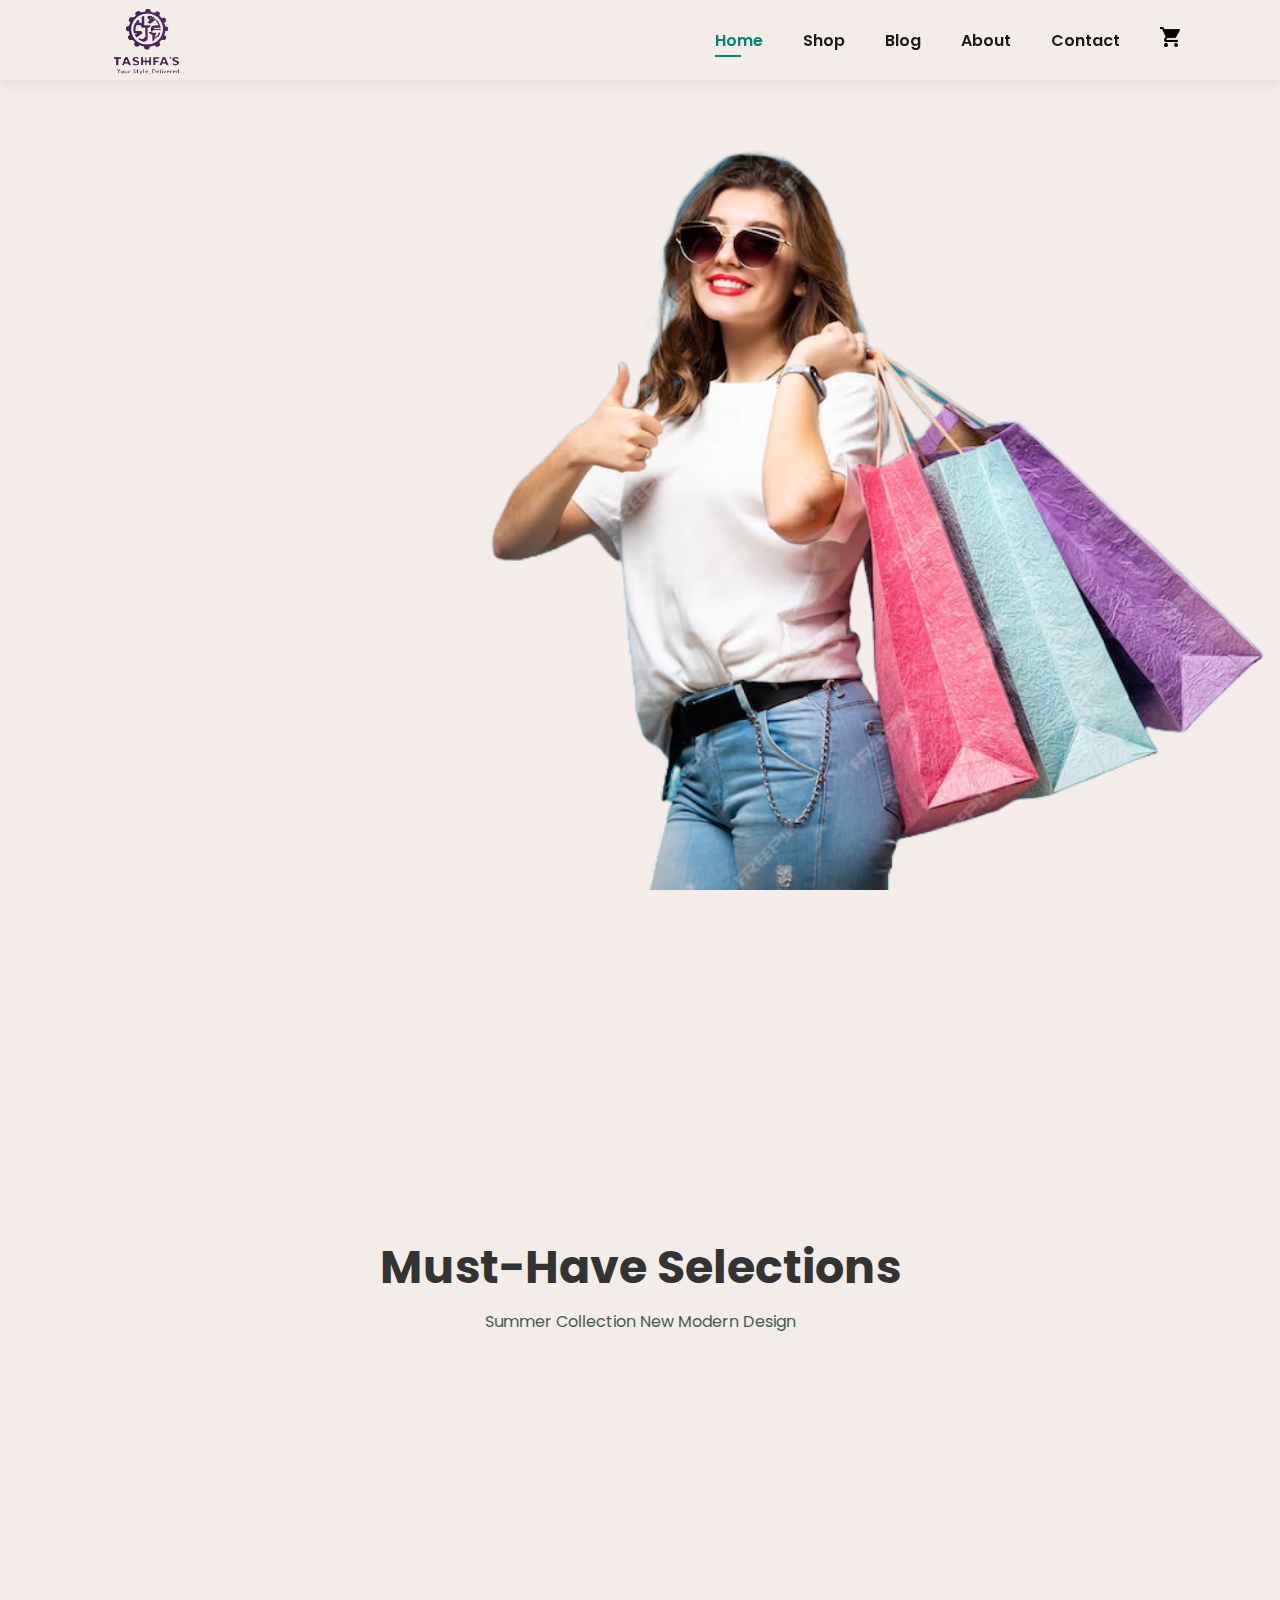
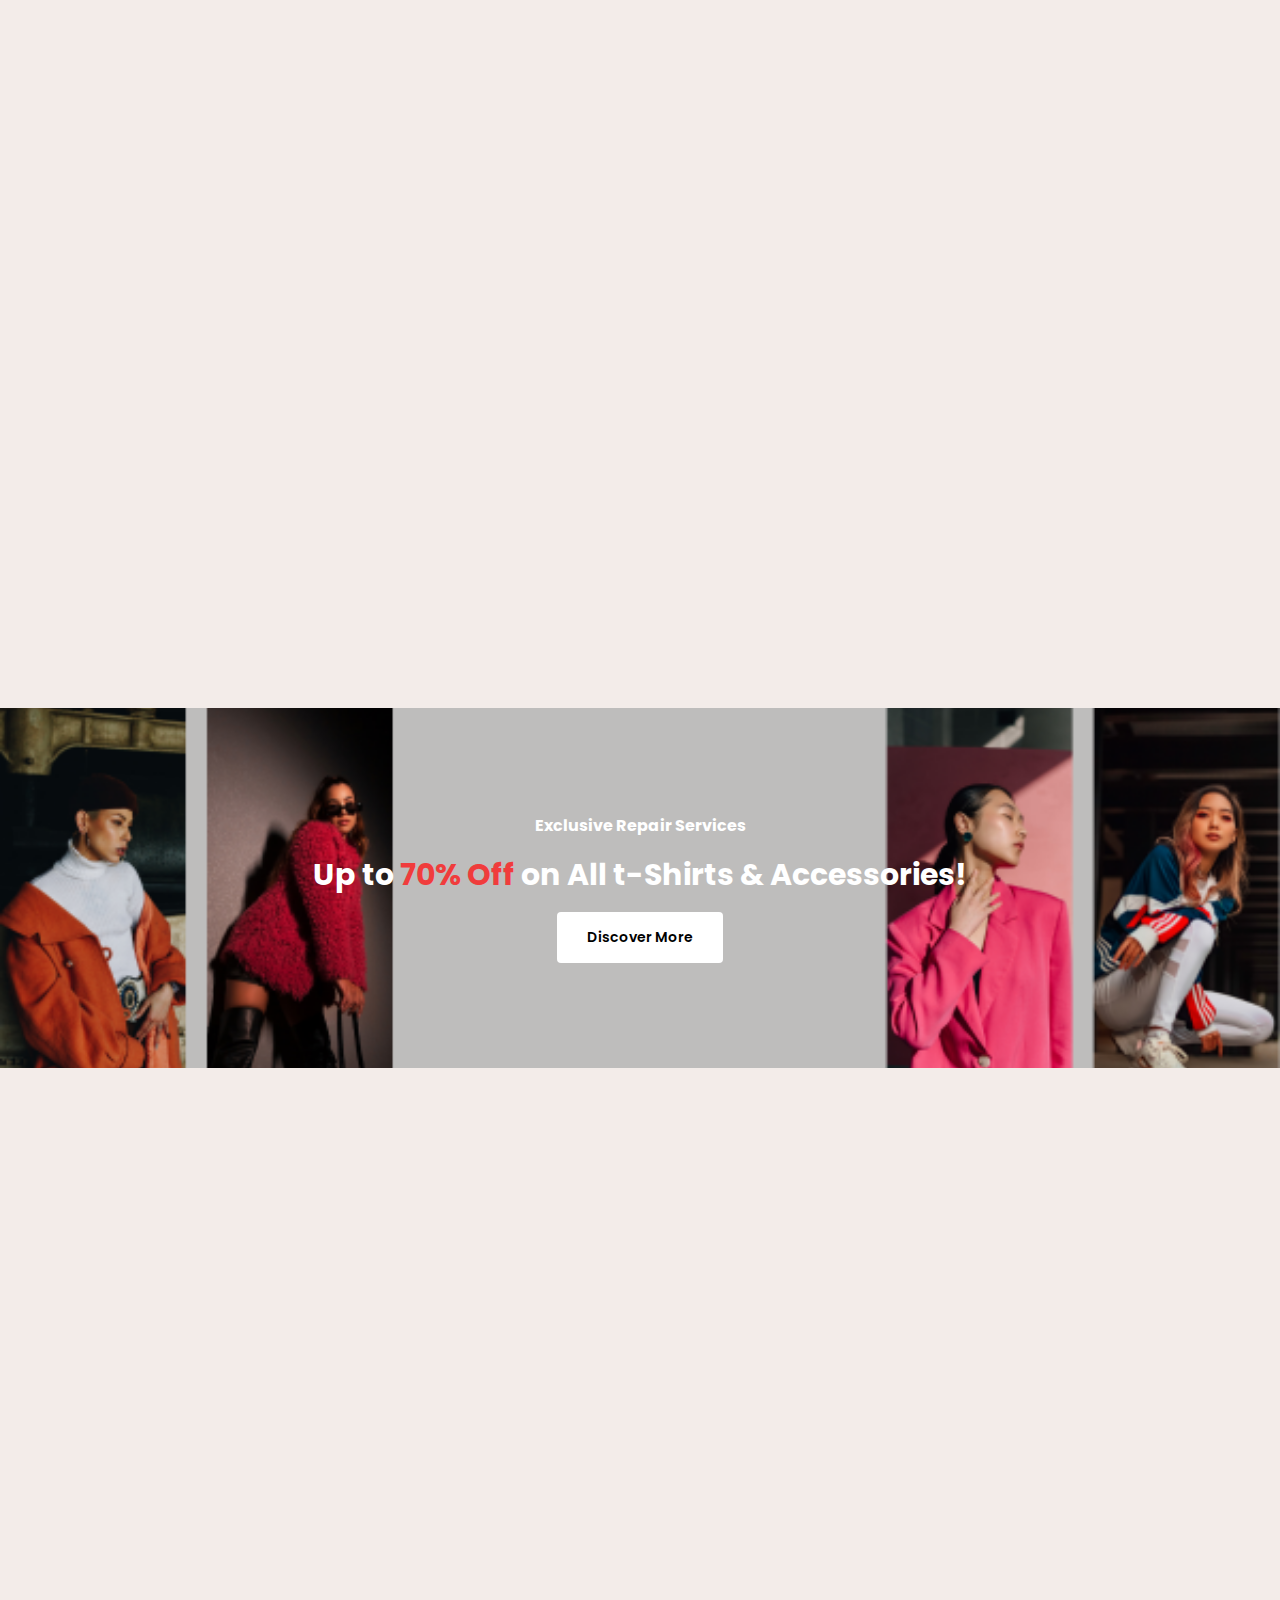
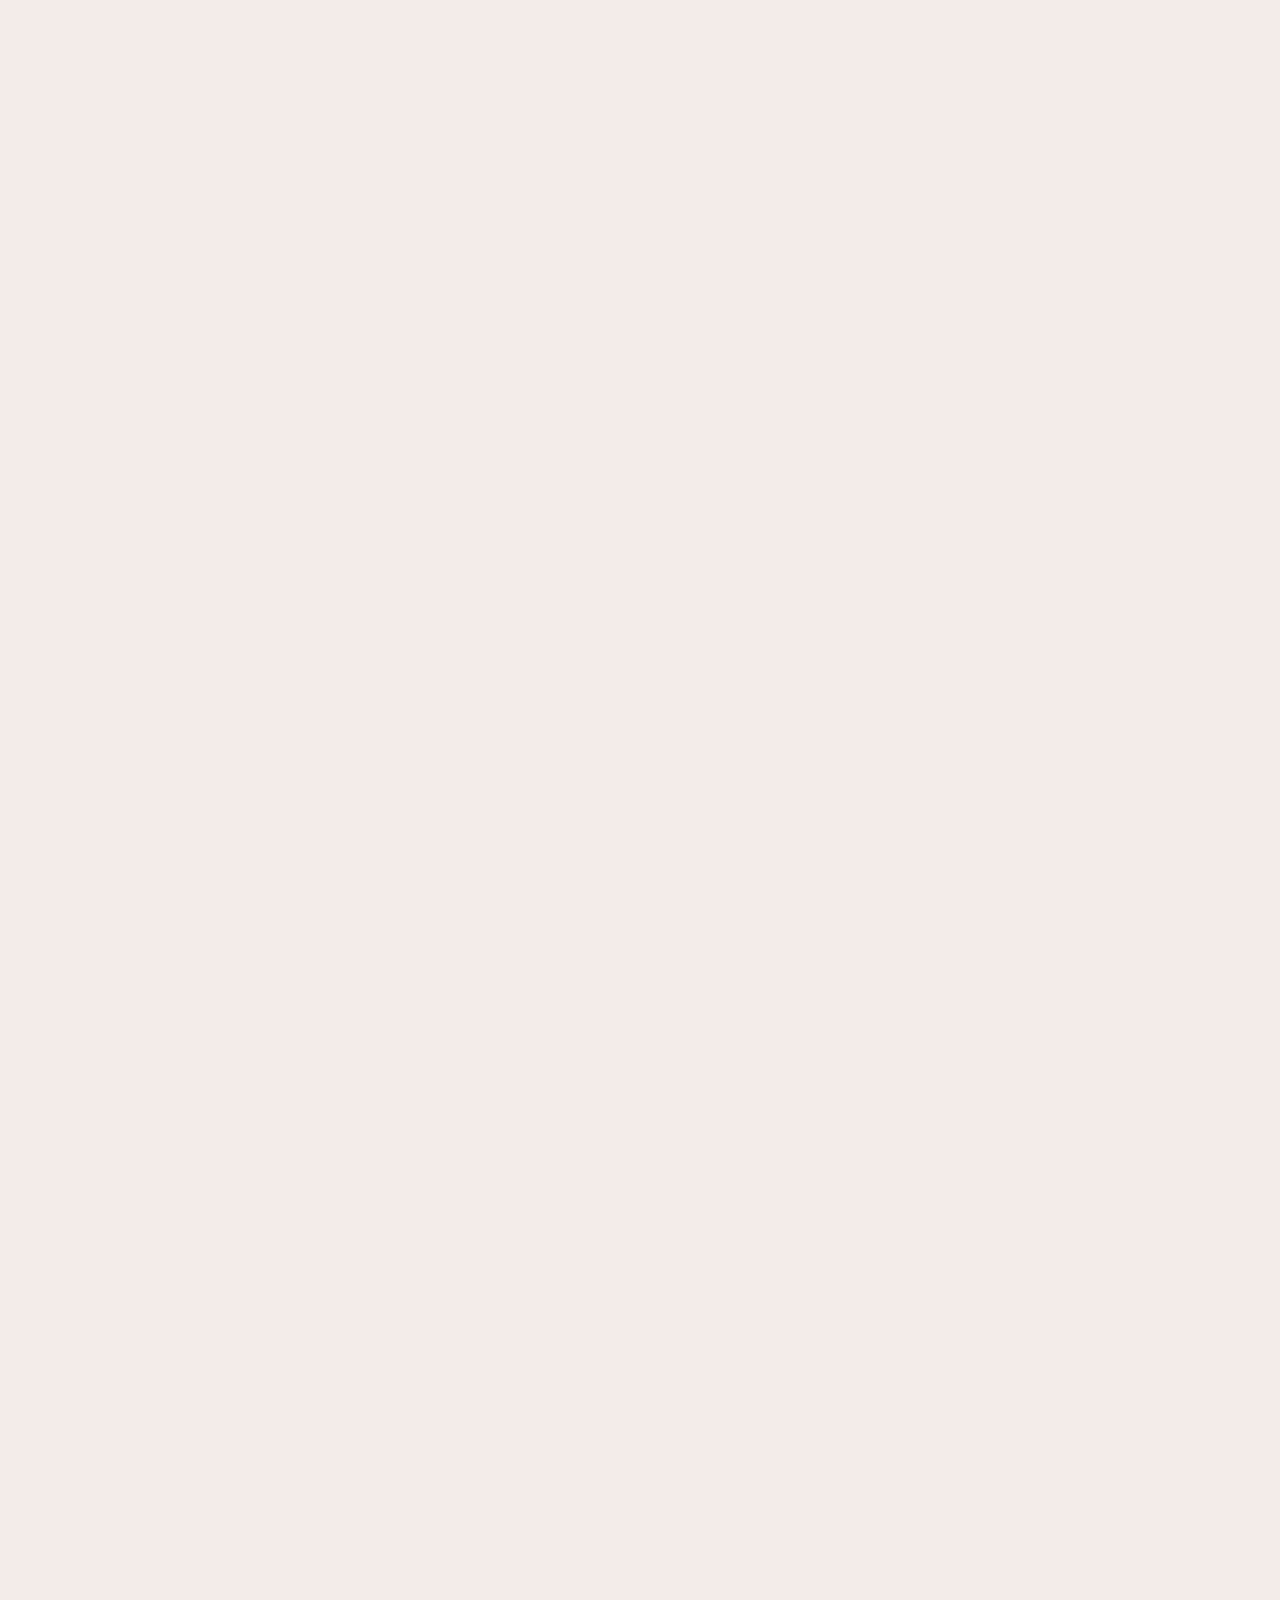
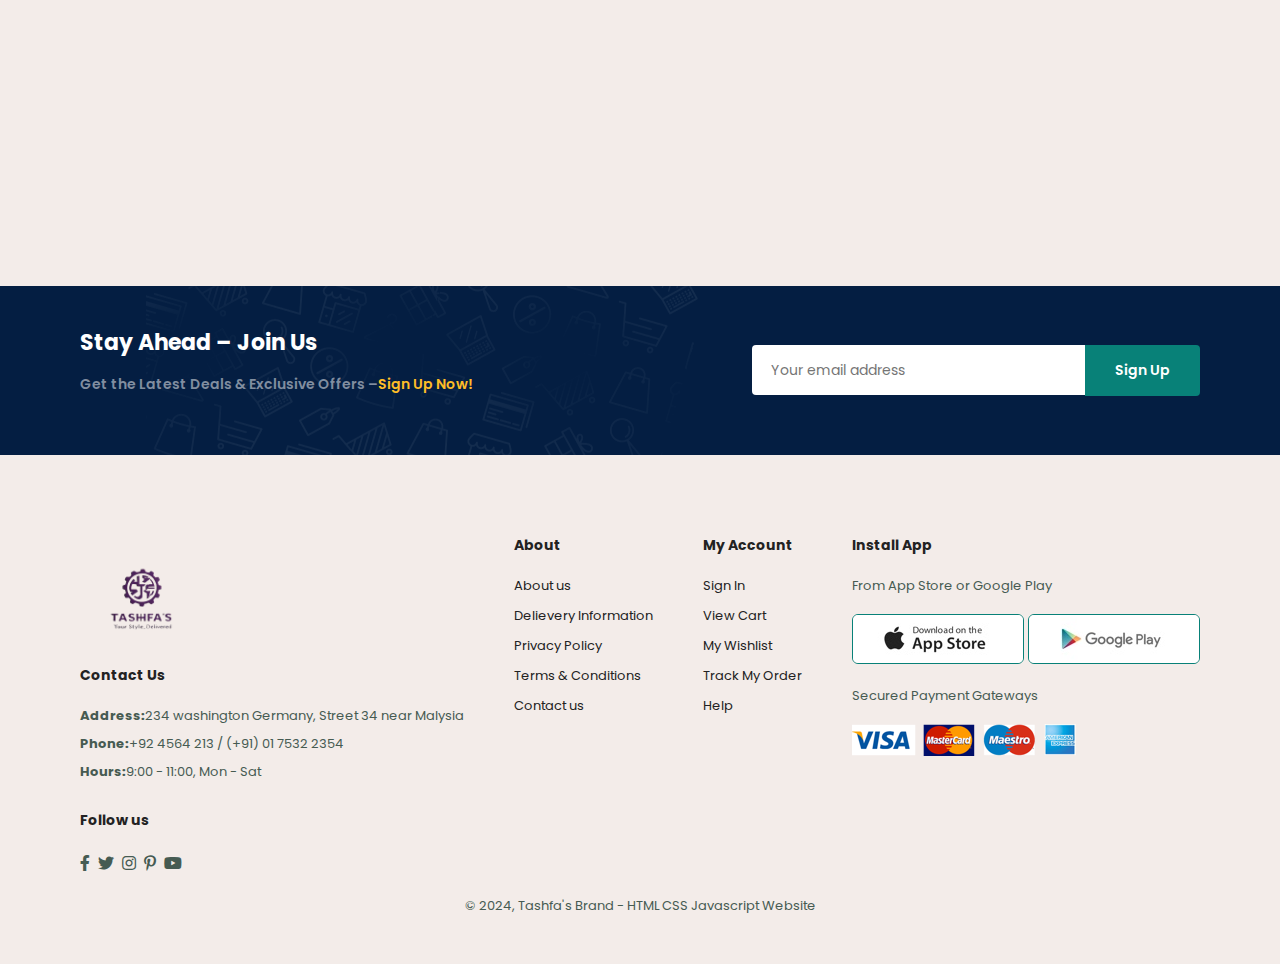
<file: index.html>
<!DOCTYPE html>
<html lang="en">

<head>
    <meta charset="UTF-8">
    <meta name="viewport" content="width=device-width, initial-scale=1.0">
    <title>Tashfa's OnlineShopping Website</title>
    <link rel="icon" type="image/png" href="logo.png">
    <link rel="stylesheet" href="https://pro.fontawesome.com/releases/v5.10.0/css/all.css">
    <link href="https://unpkg.com/aos@2.3.1/dist/aos.css" rel="stylesheet">
    <link rel="stylesheet" href="style.css" />
</head>

<body>
    <section id="header">
        <a href="#"><img src="logo.png" alt="logo" class="logo"></a>
        <div>
            <ul id="navbar">
                <li><a class="active" href="index.html">Home</a></li>
                <li><a href="shop.html">Shop</a></li>
                <li><a href="blog.html">Blog</a></li>
                <li><a href="about.html">About</a></li>
                <li><a href="contact.html">Contact</a></li>
                <li id="lg-bag"><a href="cart.html"><img src="img/shopcart.png" alt="img"></a></li>
                <a href="#" id="close"><i class="far fa-times"></i></a>
            </ul>
        </div>
        <div id="mobile">
            <a href="cart.html"><i class="far fa-shopping-bag"></i></a>
            <i id="bar" class="fas fa-outdent"></i>
        </div>
    </section>
    <section id="hero">
        <h4 class="content">Exclusive Trade-In Offers</h4>
        <h2 class="head">Unbeatable Value Deals</h2>
        <h1 class="title">On all items</h1>
        <p class="desc">Save more with coupons & upto 70% off!</p>
        <button>Grab Yours Today</button>
    </section>
    <section id="feature" class="section-p1" data-aos="fade-down">
        <div class="fe-box">
            <img src="freeship.avif" alt="here is an image">
            <h6>Free Shipping</h6>
        </div>
        <div class="fe-box">
            <img src="img/onlineshop.avif" alt="here is an image">
            <h6>Online Order</h6>
        </div>
        <div class="fe-box">
            <img src="img/promo.avif" alt="here is an image">
            <h6>Save Money</h6>
        </div>
        <div class="fe-box">
            <img src="img/promotion.avif" alt="here is an image">
            <h6>Promotions</h6>
        </div>
        <div class="fe-box">
            <img src="img/about/a6.jpg" alt="here is an image">
            <h6>Happy Sell</h6>
        </div>
        <div class="fe-box">
            <img src="img/call.avif" alt="here is an image">
            <h6>24/7 Support</h6>
        </div>
    </section>
    <section id="product1" class="section-p1">
        <h2>Must-Have Selections</h2>
        <p>Summer Collection New Modern Design</p>
        <div class="pro-container" data-aos="fade-up">
            <div class="pro">
                <img src="products/p8.png" alt="here is an image">
                <div class="des">
                    <span></span>
                    <h5>Elegant Women's Formal Wear</h5>
                    <div class="star">
                        <img src="img/star.png" alt="img">
                        <img src="img/star.png" alt="img">
                        <img src="img/star.png" alt="img">
                        <img src="img/star.png" alt="img">
                        <img src="img/star.png" alt="img">
                    </div>
                    <h4>$78</h4>
                    <a href="#"><img src="img/card.webp" alt="img"></a>
                </div>
            </div>
            <div class="pro">
                <img src="products/p10.png" alt="here is an image">
                <div class="des">
                    <span>adidas</span>
                    <h5>Elegant Women's Formal Wear</h5>
                    <div class="star">
                        <img src="img/star.png" alt="img">
                        <img src="img/star.png" alt="img">
                        <img src="img/star.png" alt="img">
                        <img src="img/star.png" alt="img">
                        <img src="img/star.png" alt="img">
                    </div>
                    <h4>$78</h4>
                    <a href="#"><img src="img/card.webp" alt="img"></a>
                </div>
            </div>
            <div class="pro">
                <img src="products/p11.png" alt="">
                <div class="des">
                    <span>adidas</span>
                    <h5>Elegant Women's Formal Wear</h5>
                    <div class="star">
                        <img src="img/star.png" alt="">
                        <img src="img/star.png" alt="">
                        <img src="img/star.png" alt="">
                        <img src="img/star.png" alt="">
                        <img src="img/star.png" alt="">
                    </div>
                    <h4>$78</h4>
                    <a href="#"><img src="img/card.webp" alt=""></a>
                </div>
            </div>
            <div class="pro">
                <img src="products/p12.png" alt="here is an image">
                <div class="des">
                    <span>adidas</span>
                    <h5>Elegant Women's Formal Wear</h5>
                    <div class="star">
                        <img src="img/star.png" alt="img">
                        <img src="img/star.png" alt="img">
                        <img src="img/star.png" alt="img">
                        <img src="img/star.png" alt="img">
                        <img src="img/star.png" alt="img">
                    </div>
                    <h4>$78</h4>
                    <a href="#"><img src="img/card.webp" alt="img"></a>
                </div>
            </div>
            <div class="pro">
                <img src="products/p4.png" alt="here is an image">
                <div class="des">
                    <span>adidas</span>
                    <h5>Trendy Shirts Await You!</h5>
                    <div class="star">
                        <img src="img/star.png" alt="img">
                        <img src="img/star.png" alt="img">
                        <img src="img/star.png" alt="img">
                        <img src="img/star.png" alt="img">
                        <img src="img/star.png" alt="img">
                    </div>
                    <h4>$78</h4>
                    <a href="#"><img src="img/card.webp" alt="here is an imageimg"></a>
                </div>
            </div>
            <div class="pro">
                <!-- <img src="products/f6.jpg" alt=""> -->
                <img src="products/p5.png" alt="here is an image">
                <div class="des">
                    <span>adidas</span>
                    <h5>Cotton Astronaut T-Shirts</h5>
                    <div class="star">
                        <img src="img/star.png" alt="img">
                        <img src="img/star.png" alt="img">
                        <img src="img/star.png" alt="img">
                        <img src="img/star.png" alt="img">
                        <img src="img/star.png" alt="img">
                    </div>
                    <h4>$78</h4>
                    <a href="#"><img src="img/card.webp" alt="img"></a>
                </div>
            </div>
            <div class="pro">
                <!-- <img src="img/S5.png" alt=""> -->
                <img src="products/p2.png" alt="here is an image">
                <div class="des">
                    <span>adidas</span>
                    <h5>Trendy Shirts Await You!</h5>
                    <div class="star">
                        <img src="img/star.png" alt="img">
                        <img src="img/star.png" alt="img">
                        <img src="img/star.png" alt="img">
                        <img src="img/star.png" alt="img">
                        <img src="img/star.png" alt="img">
                    </div>
                    <h4>$78</h4>
                    <a href="#"><img src="img/card.webp" alt="img"></a>
                </div>
            </div>
            <div class="pro">
                <img src="products/p1.png" alt="here is an image">
                <div class="des">
                    <span>adidas</span>
                    <h5>Trendy Shirts Await You!</h5>
                    <div class="star">
                        <img src="img/star.png" alt="img">
                        <img src="img/star.png" alt="img">
                        <img src="img/star.png" alt="img">
                        <img src="img/star.png" alt="img">
                        <img src="img/star.png" alt="img">
                    </div>
                    <h4>$78</h4>
                    <a href="#"><img src="img/card.webp" alt="img"></a>
                </div>
            </div>
        </div>
    </section>
    <section id="banner" class="section-m1">
        <h4>Exclusive Repair Services</h4>
        <h2>Up to <span>70% Off</span> on All t-Shirts & Accessories!</h2>
        <button class="normal">Discover More</button>
    </section>
    <section id="product1" class="section-p1" data-aos="fade-up">
        <h2>Latest Trends</h2>
        <p>Summer Collection New Modern Design</p>
        <div class="pro-container">
            <div class="pro">
                <img src="products/p14.png" alt="here is an image">
                <div class="des">
                    <span>adidas</span>
                    <h5>Elegant Women's Formal Wear</h5>
                    <div class="star">
                        <img src="img/star.png" alt="img">
                        <img src="img/star.png" alt="img">
                        <img src="img/star.png" alt="img">
                        <img src="img/star.png" alt="img">
                        <img src="img/star.png" alt="img">
                    </div>
                    <h4>$78</h4>
                    <a href="#"><img src="img/card.webp" alt="img"></a>
                </div>
            </div>
            <div class="pro">
                <img src="products/p16.png" alt="here is an image">
                <div class="des">
                    <span>adidas</span>
                    <h5>Elegant Women's Formal Wear</h5>
                    <div class="star">
                        <img src="img/star.png" alt="img">
                        <img src="img/star.png" alt="img">
                        <img src="img/star.png" alt="img">
                        <img src="img/star.png" alt="img">
                        <img src="img/star.png" alt="img">
                    </div>
                    <h4>$78</h4>
                    <a href="#"><img src="img/card.webp" alt="img"></a>
                </div>
            </div>
            <div class="pro">
                <img src="products/p13.png" alt="here is an image">
                <div class="des">
                    <span>adidas</span>
                    <h5>Elegant Women's Formal Wear</h5>
                    <div class="star">
                        <img src="img/star.png" alt="img">
                        <img src="img/star.png" alt="img">
                        <img src="img/star.png" alt="img">
                        <img src="img/star.png" alt="img">
                        <img src="img/star.png" alt="img">
                    </div>
                    <h4>$78</h4>
                    <a href="#"><img src="img/card.webp" alt="img"></a>
                </div>
            </div>
            <div class="pro">
                <img src="products/p15.png" alt="here is an image ">
                <div class="des">
                    <span>adidas</span>
                    <h5>Elegant Women's Formal Wear</h5>
                    <div class="star">
                        <img src="img/star.png" alt="img">
                        <img src="img/star.png" alt="img">
                        <img src="img/star.png" alt="img">
                        <img src="img/star.png" alt="img">
                        <img src="img/star.png" alt="img">
                    </div>
                    <h4>$78</h4>
                    <a href="#"><img src="img/card.webp" alt="img"></a>
                </div>
            </div>
            <div class="pro">
                <img src="products/p3.png" alt="here is an image">
                <div class="des">
                    <span>adidas</span>
                    <h5>Trendy Shirts Await You!</h5>
                    <div class="star">
                        <img src="img/star.png" alt="img">
                        <img src="img/star.png" alt="img">
                        <img src="img/star.png" alt="img">
                        <img src="img/star.png" alt="img">
                        <img src="img/star.png" alt="img">
                    </div>
                    <h4>$78</h4>
                    <a href="#"><img src="img/card.webp" alt="img"></a>
                </div>
            </div>
            <div class="pro">
                <img src="products/p6.png" alt="here is an image">
                <div class="des">
                    <span>adidas</span>
                    <h5>Trendy Shirts Await You!</h5>
                    <div class="star">
                        <img src="img/star.png" alt="img">
                        <img src="img/star.png" alt="img">
                        <img src="img/star.png" alt="img">
                        <img src="img/star.png" alt="img">
                        <img src="img/star.png" alt="img">
                    </div>
                    <h4>$78</h4>
                    <a href="#"><img src="img/card.webp" alt="img"></a>
                </div>
            </div>
            <div class="pro">
                <img src="products/n7.png" alt="here is an image">
                <div class="des">
                    <span>adidas</span>
                    <h5>Trendy Shirts Await You!</h5>
                    <div class="star">
                        <img src="img/star.png" alt="img">
                        <img src="img/star.png" alt="img">
                        <img src="img/star.png" alt="img">
                        <img src="img/star.png" alt="img">
                        <img src="img/star.png" alt="img">
                    </div>
                    <h4>$78</h4>
                    <a href="#"><img src="img/card.webp" alt="img"></a>
                </div>
            </div>
            <div class="pro">
                <img src="products/n8.png" alt="here is an image">
                <div class="des">
                    <span>adidas</span>
                    <h5>Trendy Shirts Await You!</h5>
                    <div class="star">
                        <img src="img/star.png" alt="img">
                        <img src="img/star.png" alt="img">
                        <img src="img/star.png" alt="img">
                        <img src="img/star.png" alt="img">
                        <img src="img/star.png" alt="img">
                    </div>
                    <h4>$78</h4>
                    <a href="#"><img src="img/card.webp" alt="img"></a>
                </div>
            </div>
        </div>
    </section>
    <section id="sm-banner" class="section-p1" data-aos="fade-down">
        <div class="banner-box">
            <h4>crazy deals</h4>
            <h2>buy 1 get 1 free</h2>
            <span>The best classic dress is on sale at Tashfa's Brand</span>
            <button class="white">Learn More</button>
        </div>
        <div class="banner-box banner-box2">
            <h4>Seasonal Must-Haves</h4>
            <h2>upcoming season</h2>
            <span>Best Deals on Classic Dresses at Tashfa’s Brand!</span>
            <button class="white">Collections</button>
        </div>
    </section>
    <section id="banner3" data-aos="fade-right">
        <div class="banner-box">
            <h2>SEASONAL SALE</h2>
            <H3>Winter Collection -50% Off</H3>
        </div>
        <div class="banner-box banner2">
            <h2>NEW FOOTWEAR COLLECTION</h2>
            <H3>Spring/Summer 2025</H3>
        </div>
        <div class="banner-box banner3">
            <h2>T-SHIRTS</h2>
            <H3>New Trendy Prints</H3>
        </div>
    </section>
    <section id="newslater" class="section-p1 section-m1">
        <div class="newstext">
            <h4>Stay Ahead – Join Us</h4>
            <p>Get the Latest Deals & Exclusive Offers –<span>Sign Up Now!</span></p>
        </div>
        <form action="" class="form">
                <input type="email" placeholder="Your email address" required>
                <button type="submit" class="normal">Sign Up</button>
        </form>
    </section>
    <footer class="section-p1">
        <div class="col">
            <img src="logo.png" alt="logo" class="logo" height="120px">
            <h4>Contact Us</h4>
            <p><strong>Address:</strong>234 washington Germany, Street 34 near Malysia</p>
            <p><strong>Phone:</strong>+92 4564 213 / (+91) 01 7532 2354</p>
            <p><strong>Hours:</strong>9:00 - 11:00, Mon - Sat</p>
            <div class="follow">
                <h4>Follow us</h4>
                <div class="icons">
                    <i class="fab fa-facebook-f"></i>
                    <i class="fab fa-twitter"></i>
                    <i class="fab fa-instagram"></i>
                    <i class="fab fa-pinterest-p"></i>
                    <i class="fab fa-youtube"></i>
                </div>
            </div>
        </div>
        <div class="col">
            <h4>About</h4>
            <a href="about.html">About us</a>
            <a href="#">Delievery Information</a>
            <a href="#">Privacy Policy</a>
            <a href="#">Terms & Conditions</a>
            <a href="contact.html">Contact us</a>
        </div>

        <div class="col">
            <h4>My Account</h4>
            <a href="#">Sign In</a>
            <a href="#">View Cart</a>
            <a href="#">My Wishlist</a>
            <a href="#">Track My Order</a>
            <a href="#">Help</a>
        </div>

        <div class="col install">
            <h4>Install App</h4>
            <p>From App Store or Google Play</p>
            <div class="row">
                <img src="img/pay/app.jpg" alt="img">
                <img src="img/pay/play.jpg" alt="img">
            </div>
            <p>Secured Payment Gateways</p>
            <img src="img/pay/pay.png" alt="img">
        </div>

        <div class="copyright">
            <p>&copy; 2024, Tashfa's Brand - HTML CSS Javascript Website</p>
        </div>

    </footer>
    <script src="script.js"></script>
    <script src="https://unpkg.com/aos@2.3.1/dist/aos.js"></script>
    <script>
        AOS.init();
      </script>
</body>
</html>
</file>
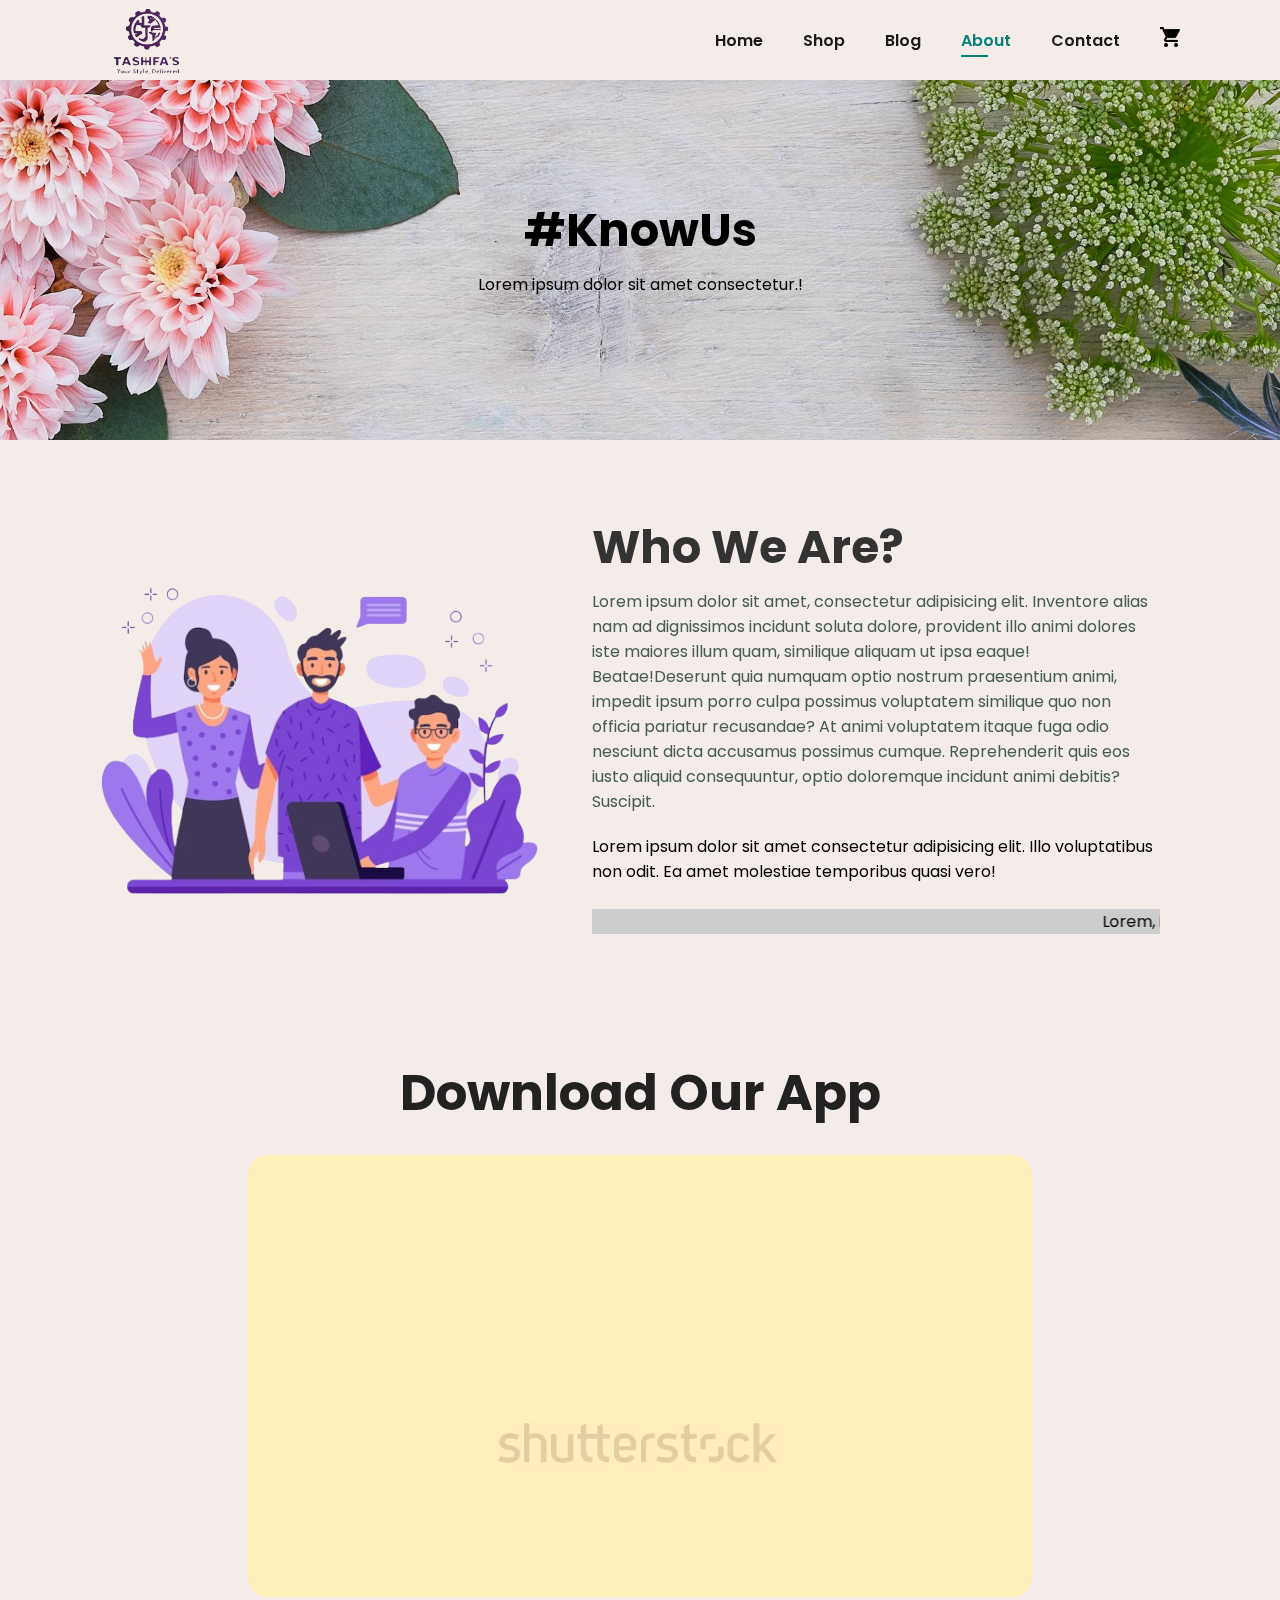
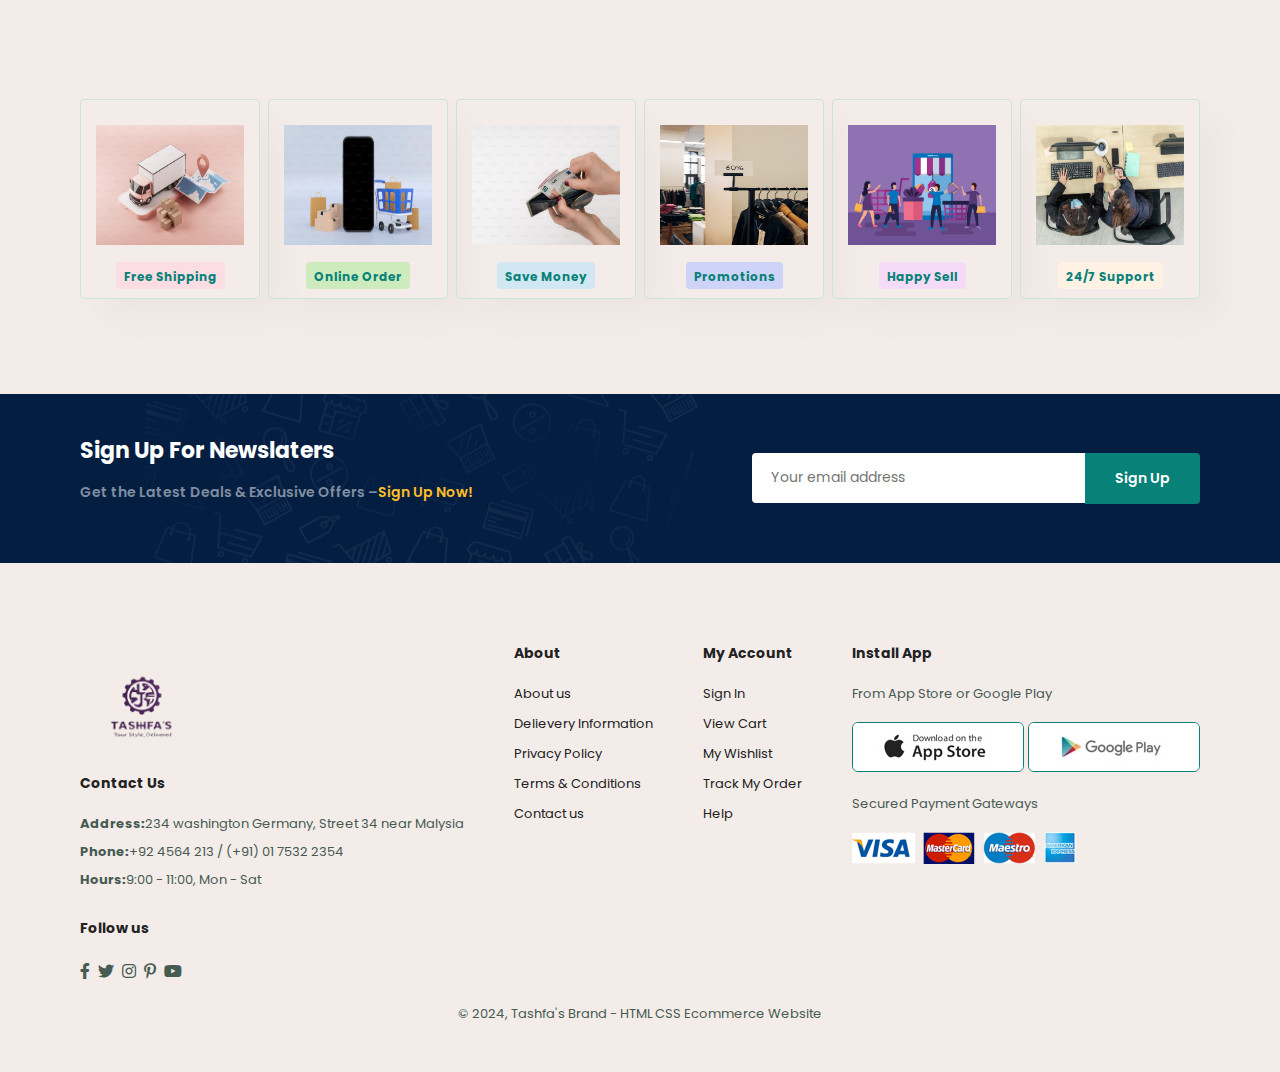
<file: about.html>
<!DOCTYPE html>
<html lang="en">

<head>
    <meta charset="UTF-8">
    <meta name="viewport" content="width=device-width, initial-scale=1.0">
    <title>Tashfa's OnlineShopping Website</title>
    <link rel="stylesheet" href="https://pro.fontawesome.com/releases/v5.10.0/css/all.css">
    <link href="https://unpkg.com/aos@2.3.1/dist/aos.css" rel="stylesheet">
    <link rel="stylesheet" href="style.css" />
</head>

<body>
    <section id="header">
        <a href="#"><img src="logo.png" alt="logo" class="logo"></a>
        <div>
            <ul id="navbar">
                <li><a href="index.html">Home</a></li>
                <li><a href="shop.html">Shop</a></li>
                <li><a href="blog.html">Blog</a></li>
                <li><a class="active" href="about.html">About</a></li>
                <li><a href="contact.html">Contact</a></li>
                <li id="lg-bag"><a href="cart.html"><img src="img/shopcart.png" alt="img"></a></li>
                <a href="#" id="close"><i class="far fa-times"></i></a>
            </ul>
        </div>
        <div id="mobile">
            <a href="cart.html"><i class="far fa-shopping-bag"></i></a>
            <i id="bar" class="fas fa-outdent"></i>
        </div>
    </section>
    <section id="page-header" class="about-header">
        <h2 data-aos="fade-down">#KnowUs</h2>
        <p data-aos="fade-up">Lorem ipsum dolor sit amet consectetur.!</p>
    </section>
    <section id="about-header" class="section-p1">
         <img src="img/download.png" alt="here is an image"  data-aos="zoom-in">
         <div data-aos="fade-up">
         <h2>Who We Are?</h2>
         <p>Lorem ipsum dolor sit amet, consectetur adipisicing elit. Inventore alias nam ad dignissimos incidunt soluta dolore, provident illo animi dolores iste maiores illum quam, similique aliquam ut ipsa eaque! Beatae!Deserunt quia numquam optio nostrum praesentium animi, impedit ipsum porro culpa possimus voluptatem similique quo non officia pariatur recusandae? At animi voluptatem itaque fuga odio nesciunt dicta accusamus possimus cumque.
         Reprehenderit quis eos iusto aliquid consequuntur, optio doloremque incidunt animi debitis? Suscipit.</p>
         <span>Lorem ipsum dolor sit amet consectetur adipisicing elit. Illo voluptatibus non odit. Ea amet molestiae temporibus quasi vero!</span><br><br>
         <marquee class="text">Lorem, ipsum dolor sit amet consectetur adipisicing elit. Quasi nam praesentium itaque voluptatem laborum reiciendis. Lorem ipsum dolor sit amet consectetur. Lorem, ipsum dolor.</marquee>
        </div>
    </section>
    <section id="about-app" class="section-p1">
    <h1>Download Our App</h1>
    <div class="video">
        <video autoplay muted loop src="img/video.webm"></video>
    </div>
    </section>
    <section id="feature" class="section-p1">
        <div class="fe-box">
            <img src="freeship.avif" alt="img">
            <h6>Free Shipping</h6>
        </div>
        <div class="fe-box">
            <img src="img/onlineshop.avif" alt="img">
            <h6>Online Order</h6>
        </div>
        <div class="fe-box">
            <img src="img/promo.avif" alt="img">
            <h6>Save Money</h6>
        </div>
        <div class="fe-box">
            <img src="img/promotion.avif" alt="img">
            <h6>Promotions</h6>
        </div>
        <div class="fe-box">
            <img src="img/about/a6.jpg" alt="img">
            <h6>Happy Sell</h6>
        </div>
        <div class="fe-box">
            <img src="img/call.avif" alt="img">
            <h6>24/7 Support</h6>
        </div>
    </section>
    <section id="newslater" class="section-p1 section-m1">
        <div class="newstext">
            <h4>Sign Up For Newslaters</h4>
            <p>Get the Latest Deals & Exclusive Offers –<span>Sign Up Now!</span></p>
        </div>
        <form action="" class="form">
            <input type="email" placeholder="Your email address" required>
            <button type="submit" class="normal">Sign Up</button>
    </form>
    </section>
    <footer class="section-p1">
        <div class="col">
            <img src="logo.png" alt="logo" class="logo" height="120px">
            <h4>Contact Us</h4>
            <p><strong>Address:</strong>234 washington Germany, Street 34 near Malysia</p>
            <p><strong>Phone:</strong>+92 4564 213 / (+91) 01 7532 2354</p>
            <p><strong>Hours:</strong>9:00 - 11:00, Mon - Sat</p>
            <div class="follow">
                <h4>Follow us</h4>
                <div class="icons">
                    <i class="fab fa-facebook-f"></i>
                    <i class="fab fa-twitter"></i>
                    <i class="fab fa-instagram"></i>
                    <i class="fab fa-pinterest-p"></i>
                    <i class="fab fa-youtube"></i>
                </div>
            </div>
        </div>
        <div class="col">
            <h4>About</h4>
            <a href="about.html">About us</a>
            <a href="#">Delievery Information</a>
            <a href="#">Privacy Policy</a>
            <a href="#">Terms & Conditions</a>
            <a href="contact.html">Contact us</a>
        </div>

        <div class="col">
            <h4>My Account</h4>
            <a href="#">Sign In</a>
            <a href="#">View Cart</a>
            <a href="#">My Wishlist</a>
            <a href="#">Track My Order</a>
            <a href="#">Help</a>
        </div>

        <div class="col install">
            <h4>Install App</h4>
            <p>From App Store or Google Play</p>
            <div class="row">
                <img src="img/pay/app.jpg" alt="img">
                <img src="img/pay/play.jpg" alt="img">
            </div>
            <p>Secured Payment Gateways</p>
            <img src="img/pay/pay.png" alt="img">
        </div>

        <div class="copyright">
            <p>&copy; 2024, Tashfa's Brand - HTML CSS Ecommerce Website</p>
        </div>

    </footer>
    <script src="script.js"></script>
    <script src="https://unpkg.com/aos@2.3.1/dist/aos.js"></script>
    <script>
        AOS.init();
      </script>
</body>

</html>
</file>
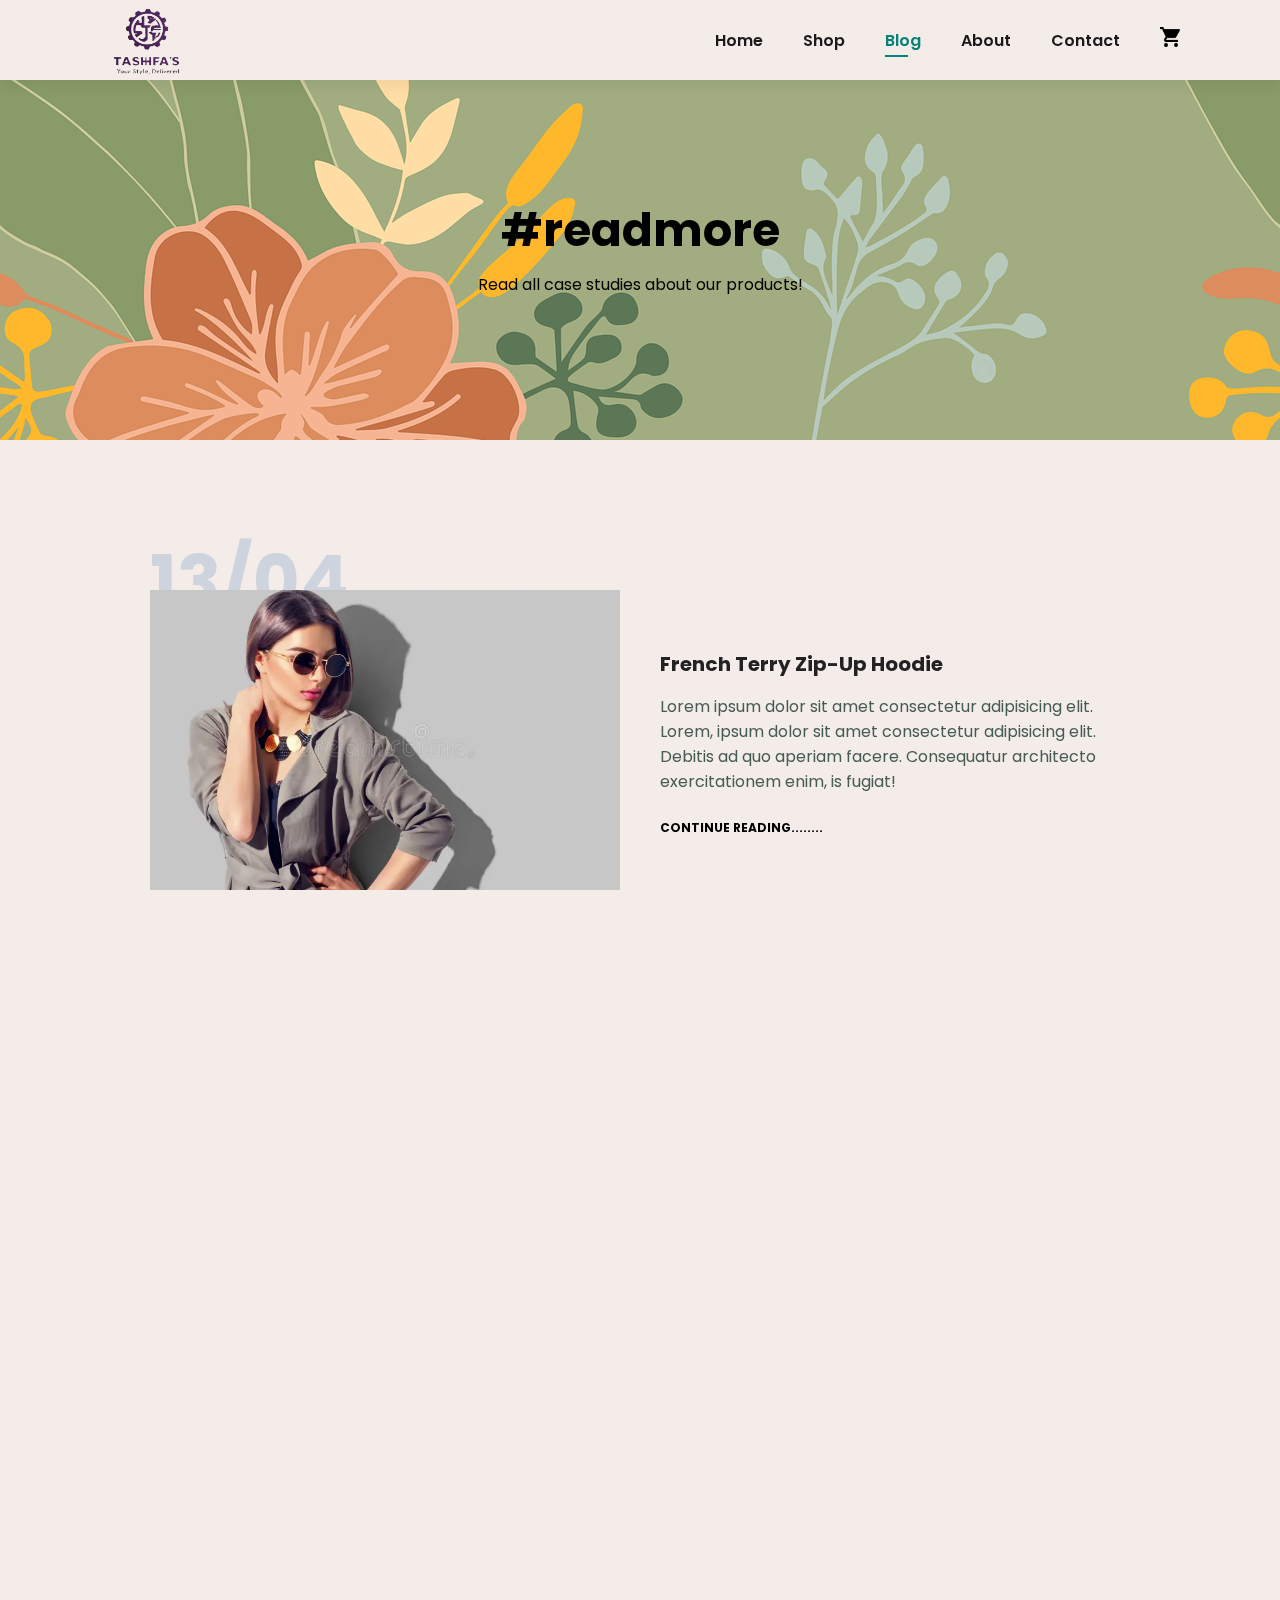
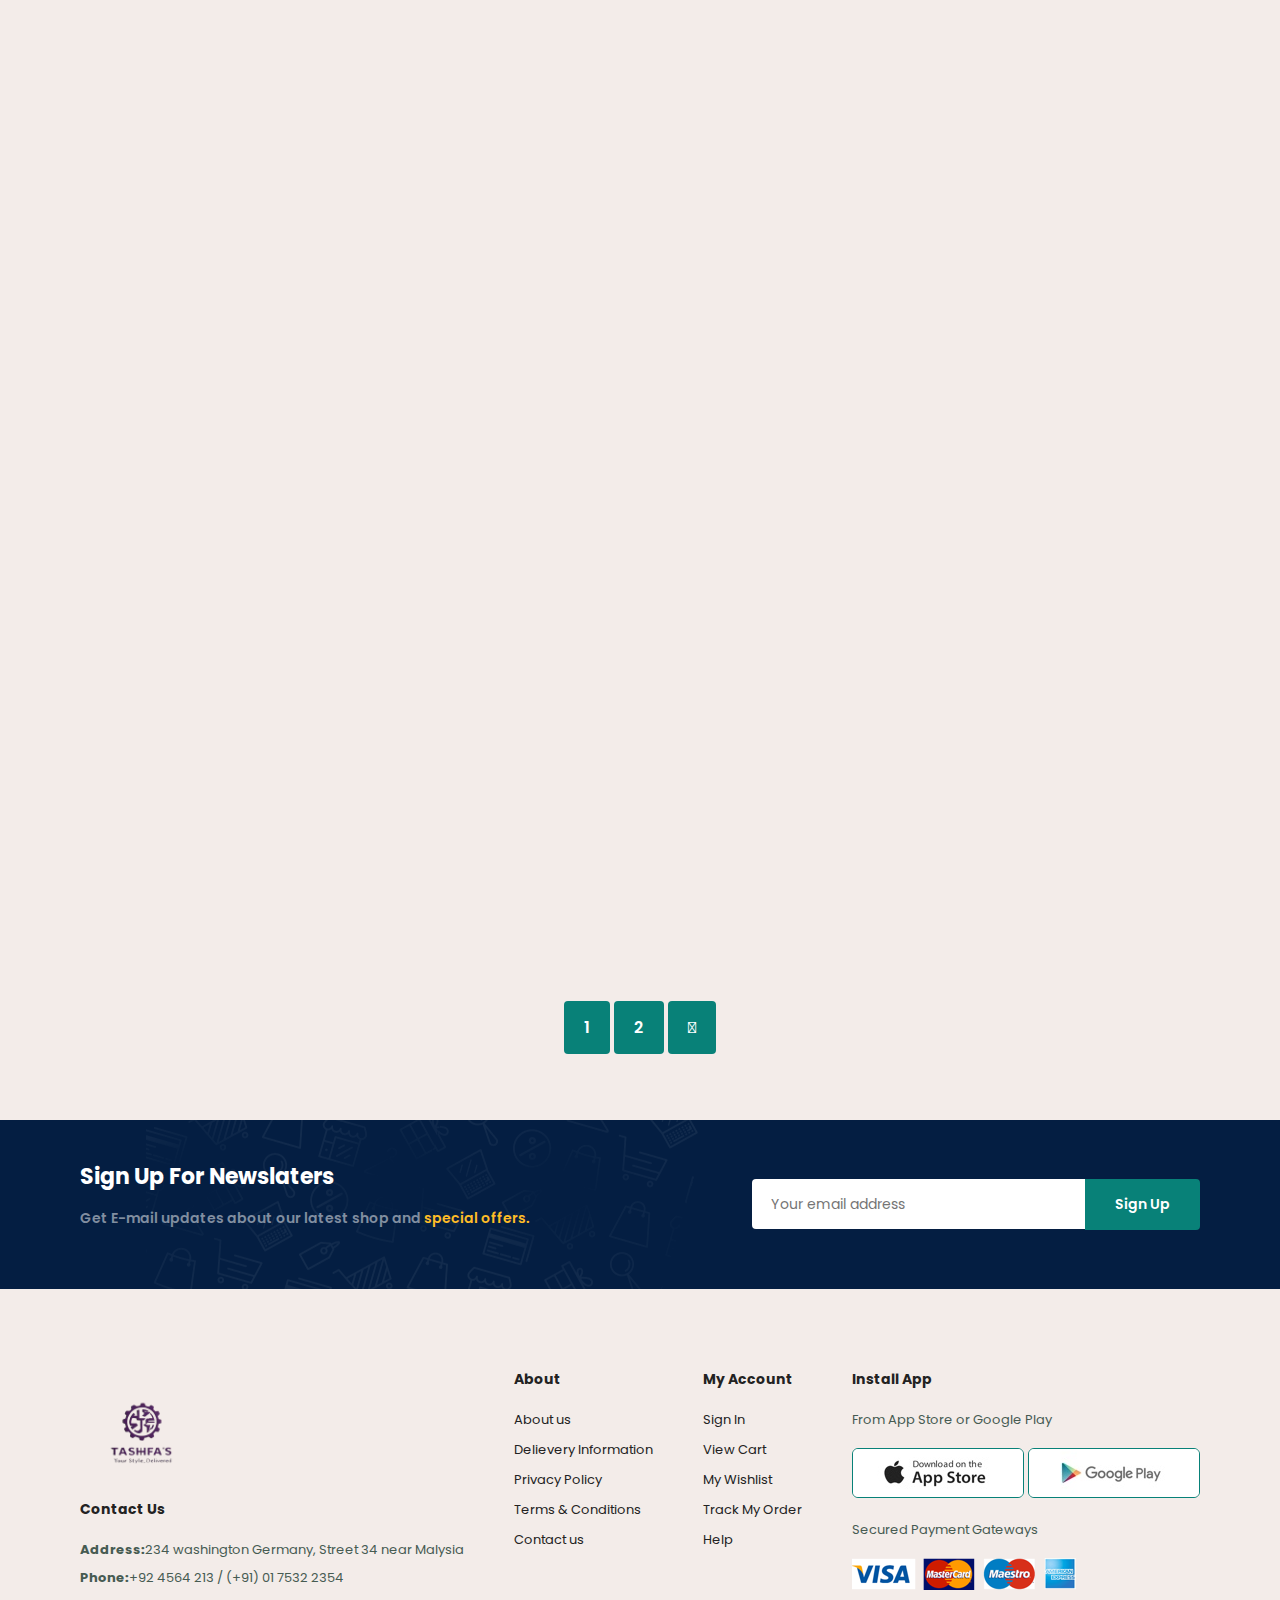
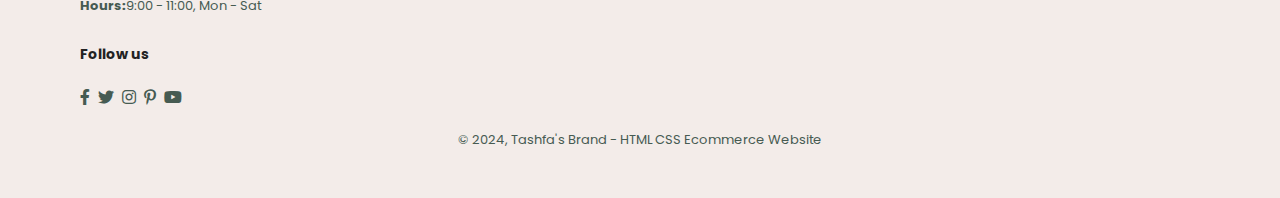
<file: blog.html>
<!DOCTYPE html>
<html lang="en">

<head>
    <meta charset="UTF-8">
    <meta name="viewport" content="width=device-width, initial-scale=1.0">
    <title>Tashfa's OnlineShopping Website</title>
    <link rel="stylesheet" href="https://pro.fontawesome.com/releases/v5.10.0/css/all.css">
    <link href="https://unpkg.com/aos@2.3.1/dist/aos.css" rel="stylesheet">
    <link rel="stylesheet" href="style.css" />
</head>

<body>
    <section id="header">
        <a href="#"><img src="logo.png" alt="logo" class="logo"></a>
        <div>
            <ul id="navbar">
                <li><a href="index.html">Home</a></li>
                <li><a href="shop.html">Shop</a></li>
                <li><a class="active" href="blog.html">Blog</a></li>
                <li><a href="about.html">About</a></li>
                <li><a href="contact.html">Contact</a></li>
                <li id="lg-bag"><a href="cart.html"><img src="img/shopcart.png" alt="img"></a></li>
                <a href="#" id="close"><i class="far fa-times"></i></a>
            </ul>
        </div>
        <div id="mobile">
            <a href="cart.html"><i class="far fa-shopping-bag"></i></a>
            <i id="bar" class="fas fa-outdent"></i>
        </div>
    </section>
    <section id="page-header" class="blog-header">
        <h2 data-aos="fade-down">#readmore</h2>
        <p data-aos="fade-up">Read all case studies about our products!</p>
    </section>
    <section id="blog">
         <div class="blog-box" data-aos="fade-up">
            <div class="blog-img">
                <img src="img/blog/b1.webp" alt="here is an image">
            </div>
            <div class="blog-details">
                <h4>French Terry Zip-Up Hoodie</h4>
                <p>Lorem ipsum dolor sit amet consectetur adipisicing elit. Lorem, ipsum dolor sit amet consectetur adipisicing elit. Debitis ad quo aperiam facere. Consequatur architecto exercitationem enim, is fugiat!</p>
                <a href="">CONTINUE READING........</a>
            </div>
            <h1>13/04</h1>
         </div>
         <div class="blog-box" data-aos="fade-up">
            <div class="blog-img">
                <img src="img/blog/b2.avif" alt="here is an image">
            </div>
            <div class="blog-details">
                <h4>How to Style an Outfit</h4>
                <p>Lorem ipsum dolor sit amet consectetur adipisicing elit. Lorem ipsum dolor sit, amet consectetur adipisicing elit. Tempora officiis non sequi eligendi! Consequatur architecto exercitationem enim, is fugiat!</p>
                <a href="">CONTINUE READING........</a>
            </div>
            <h1>12/01</h1>
         </div>
         <div class="blog-box" data-aos="fade-up">
            <div class="blog-img">
                <img src="img/blog/b3.webp" alt="here is an image">
            </div>
            <div class="blog-details">
                <h4>Must Have Skater Girl Items</h4>
                <p>Lorem ipsum dolor sit amet consectetur adipisicing elit. Lorem ipsum, dolor sit amet consectetur adipisicing elit. Aliquid obcaecati iusto ea illum! Consequatur architecto exercitationem enim, is fugiat!</p>
                <a href="">CONTINUE READING........</a>
            </div>
            <h1>10/03</h1>
         </div>
         <div class="blog-box" data-aos="fade-up">
            <div class="blog-img">
                <img src="img/blog/b4.webp" alt="here is an image">
            </div>
            <div class="blog-details">
                <h4>Runway-Inspired Trends</h4>
                <p>Lorem ipsum dolor sit amet consectetur adipisicing elit. Lorem ipsum dolor sit amet, consectetur adipisicing elit. Autem pariatur reprehenderit laborum impedit. Consequatur architecto exercitationem enim, is fugiat!</p>
                <a href="">CONTINUE READING........</a>
            </div>
            <h1>13/01</h1>
         </div>
         <div class="blog-box" data-aos="fade-up">
            <div class="blog-img">
                <img src="img/blog/b5.webp" alt="here is an image">
            </div>
            <div class="blog-details">
                <h4>Cozy, Comfortable Layers</h4>
                <p>Lorem ipsum dolor sit amet consectetur adipisicing elit. Lorem ipsum, dolor sit amet consectetur adipisicing elit. Nesciunt perspiciatis nobis aliquam vitae. Consequatur architecto exercitationem enim, is fugiat!</p>
                <a href="">CONTINUE READING........</a>
            </div>
            <h1>10/03</h1>
         </div>
    </section>
    <section id="pagination" class="section-p1">
        <a href="#">1</a>
        <a href="#">2</a>
        <a href="#"><i class="fal fa-long-arrow-alt-right"></i></a>
    </section>
    <section id="newslater" class="section-p1 section-m1">
        <div class="newstext">
            <h4>Sign Up For Newslaters</h4>
            <p>Get E-mail updates about our latest shop and <span>special offers.</span></p>
        </div>
        <form action="" class="form">
            <input type="email" placeholder="Your email address" required>
            <button type="submit" class="normal">Sign Up</button>
    </form>
    </section>
    <footer class="section-p1">
        <div class="col">
            <img src="logo.png" alt="logo" class="logo" height="120px">
            <h4>Contact Us</h4>
            <p><strong>Address:</strong>234 washington Germany, Street 34 near Malysia</p>
            <p><strong>Phone:</strong>+92 4564 213 / (+91) 01 7532 2354</p>
            <p><strong>Hours:</strong>9:00 - 11:00, Mon - Sat</p>
            <div class="follow">
                <h4>Follow us</h4>
                <div class="icons">
                    <i class="fab fa-facebook-f"></i>
                    <i class="fab fa-twitter"></i>
                    <i class="fab fa-instagram"></i>
                    <i class="fab fa-pinterest-p"></i>
                    <i class="fab fa-youtube"></i>
                </div>
            </div>
        </div>
        <div class="col">
            <h4>About</h4>
            <a href="about.html">About us</a>
            <a href="#">Delievery Information</a>
            <a href="#">Privacy Policy</a>
            <a href="#">Terms & Conditions</a>
            <a href="contact.html">Contact us</a>
        </div>

        <div class="col">
            <h4>My Account</h4>
            <a href="#">Sign In</a>
            <a href="#">View Cart</a>
            <a href="#">My Wishlist</a>
            <a href="#">Track My Order</a>
            <a href="#">Help</a>
        </div>

        <div class="col install">
            <h4>Install App</h4>
            <p>From App Store or Google Play</p>
            <div class="row">
                <img src="img/pay/app.jpg" alt="img">
                <img src="img/pay/play.jpg" alt="img">
            </div>
            <p>Secured Payment Gateways</p>
            <img src="img/pay/pay.png" alt="">
        </div>

        <div class="copyright">
            <p>&copy; 2024, Tashfa's Brand - HTML CSS Ecommerce Website</p>
        </div>

    </footer>
    <script src="script.js"></script>
    <script src="https://unpkg.com/aos@2.3.1/dist/aos.js"></script>
    <script>
        AOS.init();
      </script>
</body>

</html>
</file>
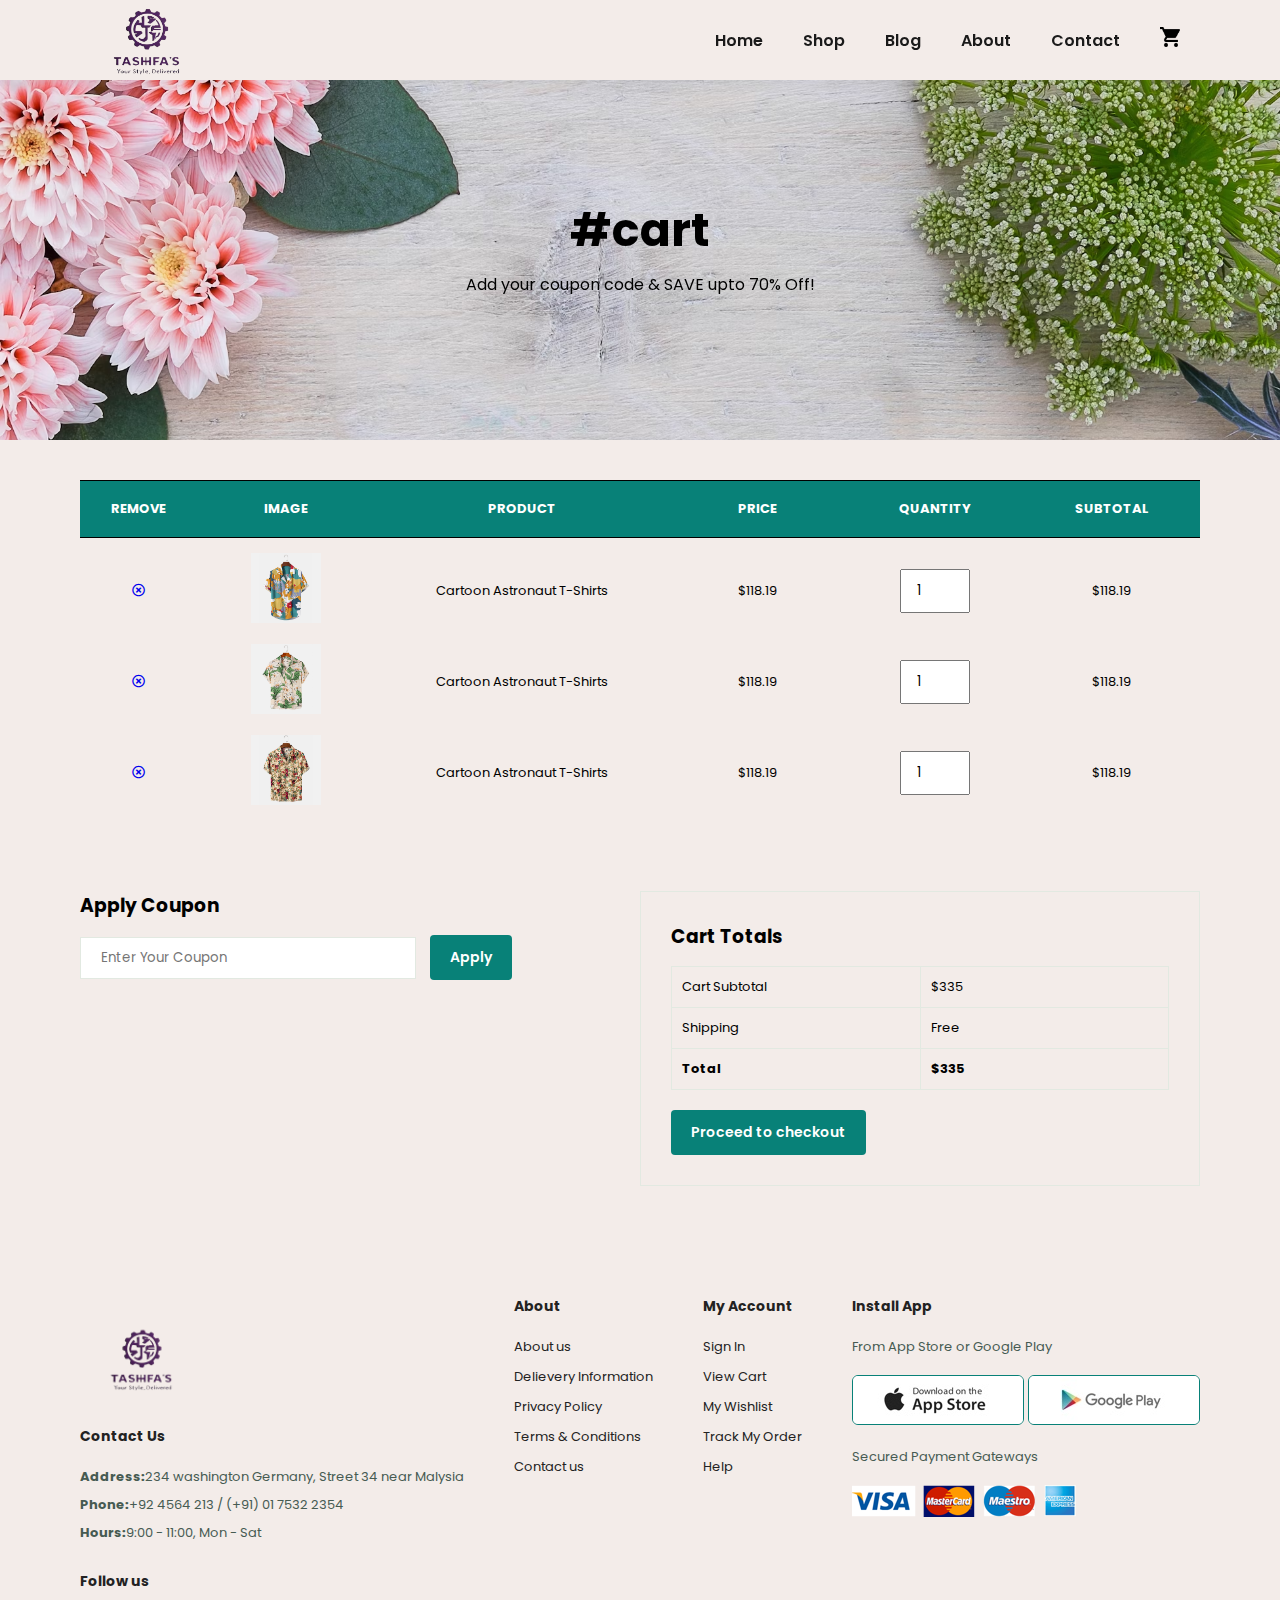
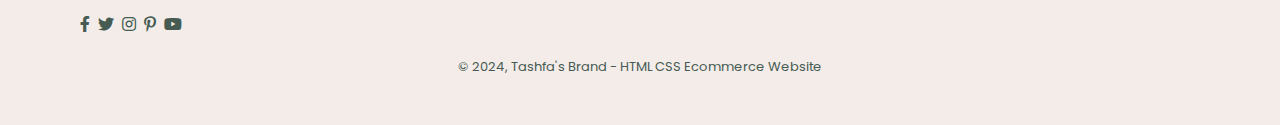
<file: cart.html>
<!DOCTYPE html>
<html lang="en">

<head>
    <meta charset="UTF-8">
    <meta name="viewport" content="width=device-width, initial-scale=1.0">
    <title>Tashfa's OnlineShopping Website</title>
    <link rel="stylesheet" href="https://pro.fontawesome.com/releases/v5.10.0/css/all.css">
    <link href="https://unpkg.com/aos@2.3.1/dist/aos.css" rel="stylesheet">
    <link rel="stylesheet" href="style.css" />
</head>

<body>
    <section id="header">
        <a href="#"><img src="logo.png" alt="logo" class="logo"></a>
        <div>
            <ul id="navbar">
                <li><a href="index.html">Home</a></li>
                <li><a href="shop.html">Shop</a></li>
                <li><a href="blog.html">Blog</a></li>
                <li><a href="about.html">About</a></li>
                <li><a href="contact.html">Contact</a></li>
                <li id="lg-bag"><a href="cart.html"><img src="img/shopcart.png" alt="img"></a></li>
                <a href="#" id="close"><i class="far fa-times"></i></a>
            </ul>
        </div>
        <div id="mobile">
            <a href="cart.html"><i class="far fa-shopping-bag"></i></a>
            <i id="bar" class="fas fa-outdent"></i>
        </div>
    </section>
    <section id="page-header" class="about-header">
        <h2 data-aos="fade-down">#cart</h2>
        <p data-aos="fade-up">Add your coupon code & SAVE upto 70% Off!</p>
    </section>
    <section id="cart" class="section-p1">
        <table width="100%">
             <thead>
                <tr>
                    <td>Remove</td>
                    <td>Image</td>
                    <td>Product</td>
                    <td>Price</td>
                    <td>Quantity</td>
                    <td>Subtotal</td>
                </tr>
             </thead>
             <tbody>
                <tr>
                    <td><a href="#"><i class="far fa-times-circle"></i></a></td>
                    <td><img src="products/f1.jpg" alt="here is an image"></td>
                    <td>Cartoon Astronaut T-Shirts</td>
                    <td>$118.19</td>
                    <td><input type="number" value="1"></td>
                    <td>$118.19</td>
                </tr>
                <tr>
                    <td><a href="#"><i class="far fa-times-circle"></i></a></td>
                    <td><img src="products/f2.jpg" alt="here is an image"></td>
                    <td>Cartoon Astronaut T-Shirts</td>
                    <td>$118.19</td>
                    <td><input type="number" value="1"></td>
                    <td>$118.19</td>
                </tr>
                <tr>
                    <td><a href="#"><i class="far fa-times-circle"></i></a></td>
                    <td><img src="products/f3.jpg" alt="here is an image"></td>
                    <td>Cartoon Astronaut T-Shirts</td>
                    <td>$118.19</td>
                    <td><input type="number" value="1"></td>
                    <td>$118.19</td>
                </tr>
             </tbody>
        </table>
    </section>
    <section id="cart-add" class="section-p1">
        <div id="coupon">
            <h3>Apply Coupon</h3>
            
            <form action="">
                <input type="text" placeholder="Enter Your Coupon">
                <button class="normal">Apply</button>
            </div>
        </div>
        <div id="subtotal">
            <h3>Cart Totals</h3>
            <table>
                <tr>
                    <td>Cart Subtotal</td>
                    <td>$335</td>
                </tr>
                <tr>
                    <td>Shipping</td>
                    <td>Free</td>
                </tr>
                <tr>
                    <td><strong>Total</strong></td>
                    <td><strong>$335</strong></td>
                </tr>
            </table>
            <button class="normal">Proceed to checkout</button>
        </div>
    </section>
    <footer class="section-p1">
        <div class="col">
            <img src="logo.png" alt="logo" class="logo" height="120px">
            <h4>Contact Us</h4>
            <p><strong>Address:</strong>234 washington Germany, Street 34 near Malysia</p>
            <p><strong>Phone:</strong>+92 4564 213 / (+91) 01 7532 2354</p>
            <p><strong>Hours:</strong>9:00 - 11:00, Mon - Sat</p>
            <div class="follow">
                <h4>Follow us</h4>
                <div class="icons">
                    <i class="fab fa-facebook-f"></i>
                    <i class="fab fa-twitter"></i>
                    <i class="fab fa-instagram"></i>
                    <i class="fab fa-pinterest-p"></i>
                    <i class="fab fa-youtube"></i>
                </div>
            </div>
        </div>
        <div class="col">
            <h4>About</h4>
            <a href="#">About us</a>
            <a href="#">Delievery Information</a>
            <a href="#">Privacy Policy</a>
            <a href="#">Terms & Conditions</a>
            <a href="#">Contact us</a>
        </div>

        <div class="col">
            <h4>My Account</h4>
            <a href="#">Sign In</a>
            <a href="#">View Cart</a>
            <a href="#">My Wishlist</a>
            <a href="#">Track My Order</a>
            <a href="#">Help</a>
        </div>

        <div class="col install">
            <h4>Install App</h4>
            <p>From App Store or Google Play</p>
            <div class="row">
                <img src="img/pay/app.jpg" alt="img">
                <img src="img/pay/play.jpg" alt="img">
            </div>
            <p>Secured Payment Gateways</p>
            <img src="img/pay/pay.png" alt="img">
        </div>

        <div class="copyright">
            <p>&copy; 2024, Tashfa's Brand - HTML CSS Ecommerce Website</p>
        </div>

    </footer>
    <script src="script.js"></script>
    <script src="https://unpkg.com/aos@2.3.1/dist/aos.js"></script>
    <script>
        AOS.init();
      </script>
</body>

</html>
</file>
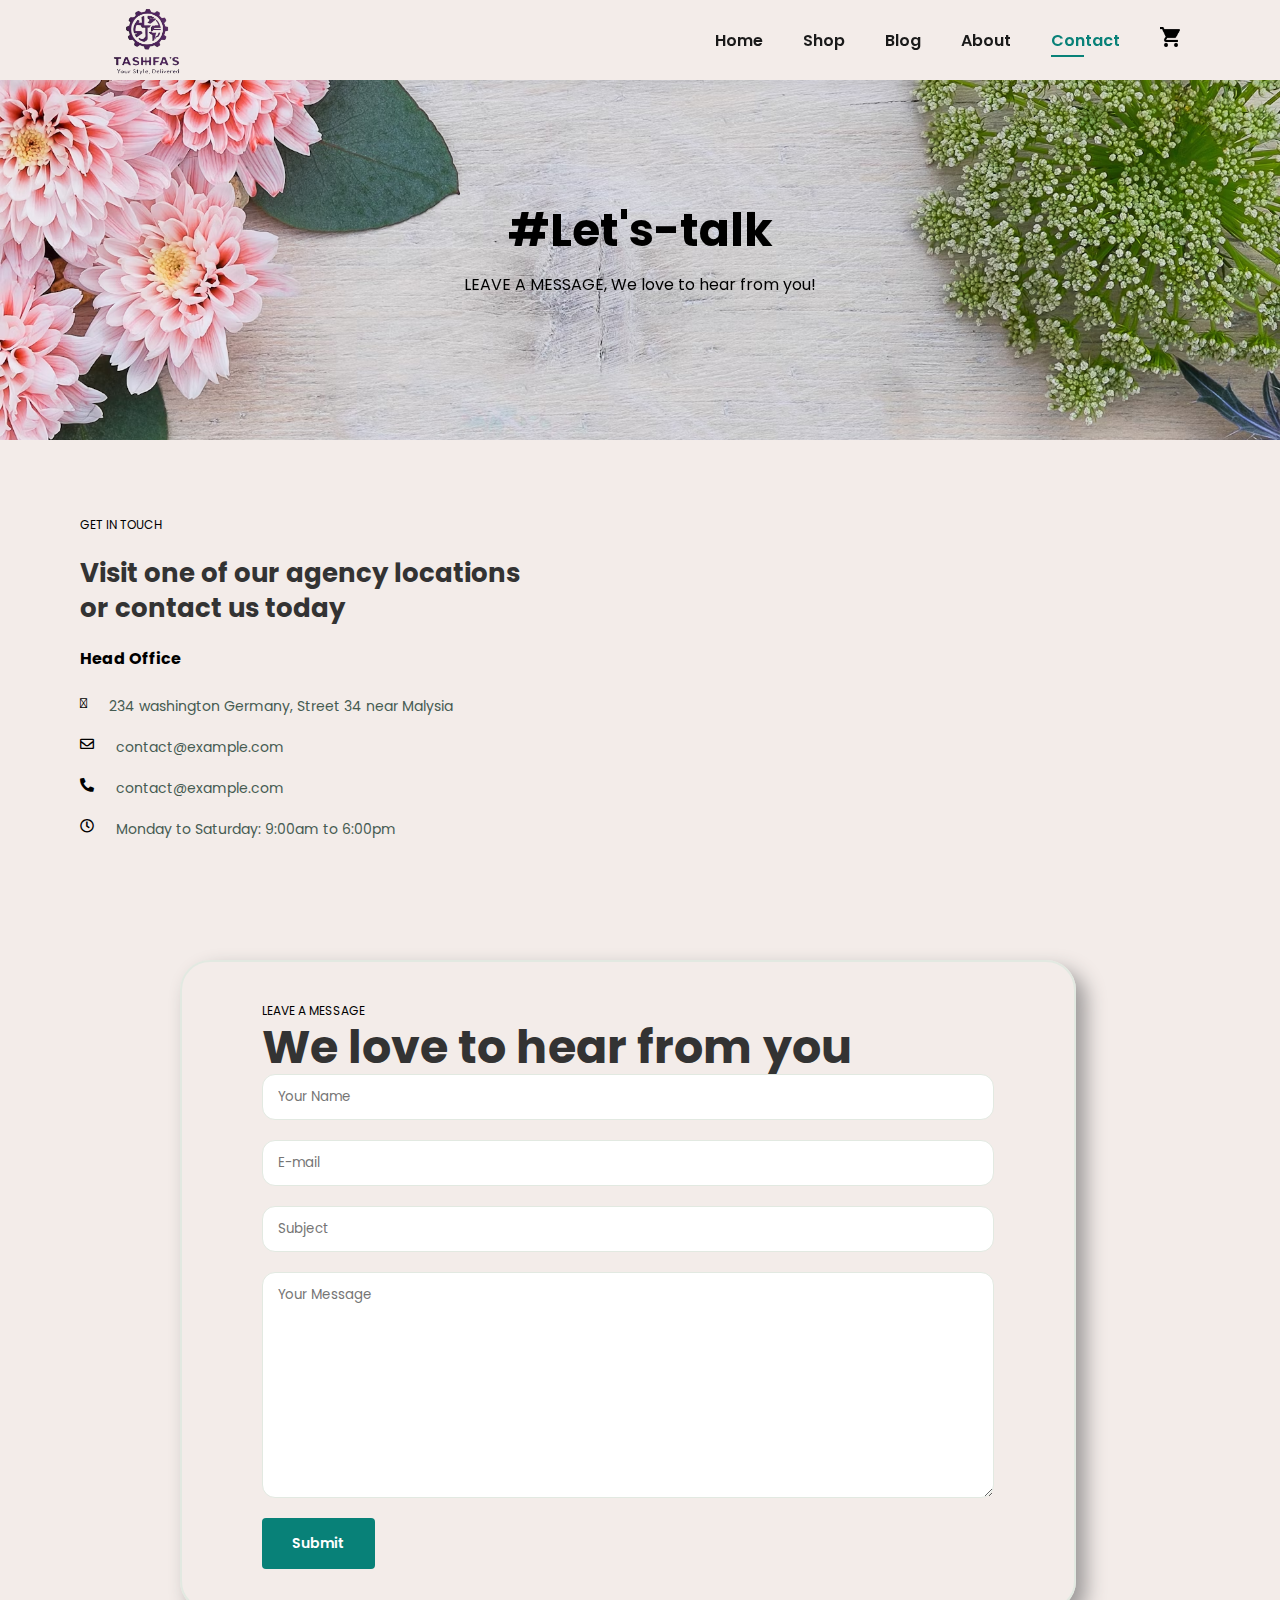
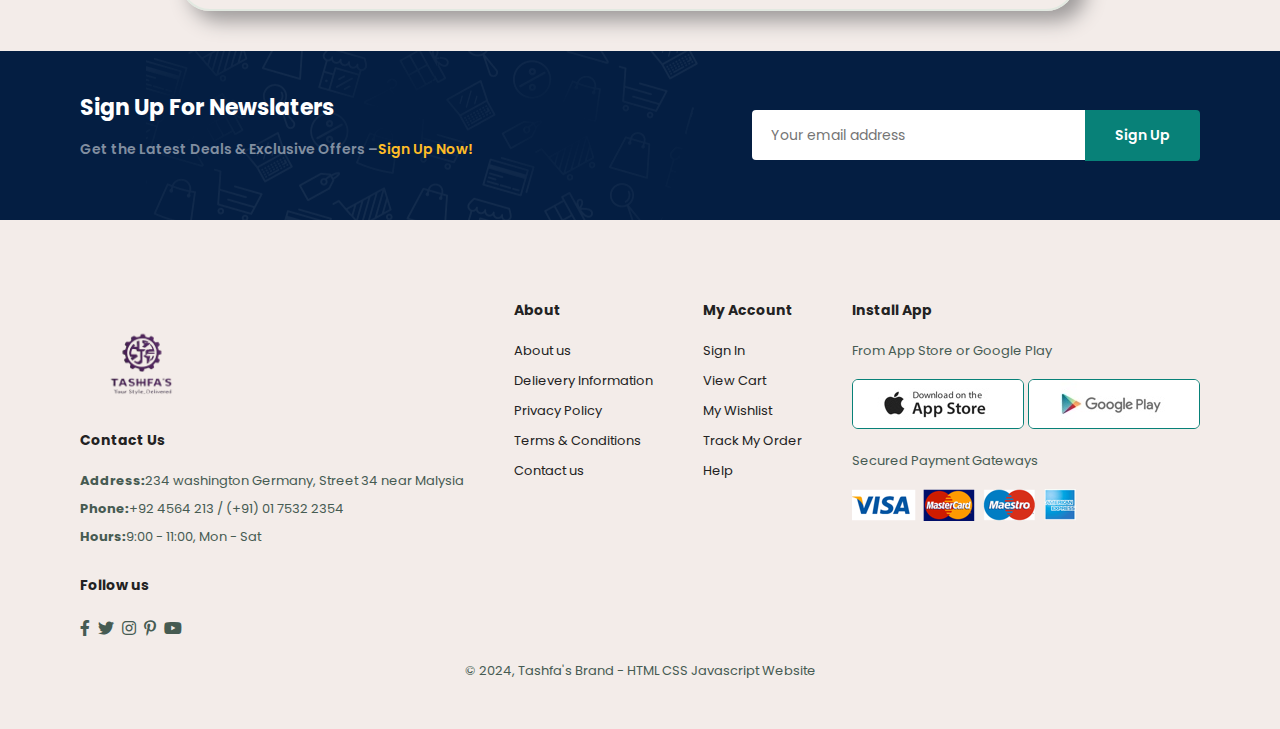
<file: contact.html>
<!DOCTYPE html>
<html lang="en">

<head>
    <meta charset="UTF-8">
    <meta name="viewport" content="width=device-width, initial-scale=1.0">
    <title>Tashfa's OnlineShopping Website</title>
    <link rel="stylesheet" href="https://pro.fontawesome.com/releases/v5.10.0/css/all.css">
    <link href="https://unpkg.com/aos@2.3.1/dist/aos.css" rel="stylesheet">
    <link rel="stylesheet" href="style.css" />
</head>

<body>
    <section id="header">
        <a href="#"><img src="logo.png" alt="logo" class="logo"></a>
        <div>
            <ul id="navbar">
                <li><a href="index.html">Home</a></li>
                <li><a href="shop.html">Shop</a></li>
                <li><a href="blog.html">Blog</a></li>
                <li><a href="about.html">About</a></li>
                <li><a class="active" href="contact.html">Contact</a></li>
                <li id="lg-bag"><a href="cart.html"><img src="img/shopcart.png" alt="img"></a></li>
                <a href="#" id="close"><i class="far fa-times"></i></a>
            </ul>
        </div>
        <div id="mobile">
            <a href="cart.html"><i class="far fa-shopping-bag"></i></a>
            <i id="bar" class="fas fa-outdent"></i>
        </div>
    </section>
    <section id="page-header" class="about-header">
        <h2 data-aos="fade-down">#Let's-talk</h2>
        <p data-aos="fade-up">LEAVE A MESSAGE, We love to hear from you!</p>
    </section>
     <section id="contact-details" class="section-p1">
        <div class="details">
            <span>GET IN TOUCH</span>
            <h2>Visit one of our agency locations or contact us today</h2>
            <h3>Head Office</h3>
             <div>
                <li>
                    <i class="fal fa-map"></i>
                    <p>234 washington Germany, Street 34 near Malysia</p>
                </li>
                <li>
                    <i class="far fa-envelope"></i>
                    <p>contact@example.com</p>
                </li>
                <li>
                    <i class="fas fa-phone-alt"></i>
                    <p>contact@example.com</p>
                </li>
                <li>
                    <i class="far fa-clock"></i>
                    <p>Monday to Saturday: 9:00am to 6:00pm</p>
                </li>
             </div>
        </div>
        <div class="map">
            <iframe src="https://www.google.com/maps/embed?pb=!1m18!1m12!1m3!1d115775.7344640772!2d66.93482849726564!3d24.9323526!2m3!1f0!2f0!3f0!3m2!1i1024!2i768!4f13.1!3m3!1m2!1s0x3eb33f4eb7183b97%3A0x35709df45c0003aa!2sLucky%20One%20Mall!5e0!3m2!1sen!2s!4v1734860468125!5m2!1sen!2s" width="600" height="450" style="border:0;" allowfullscreen="" loading="lazy" referrerpolicy="no-referrer-when-downgrade"></iframe>
        </div>
     </section>
      <section id="form-details" class="section-p1">
        <form action="">
            <span>LEAVE A MESSAGE</span>
            <h2>We love to hear from you</h2>
            <input type="text" placeholder="Your Name" required>
            <input type="email" name="email" id="email" placeholder="E-mail" required>
            <input type="text" placeholder="Subject" required>
            <textarea name="" id="" cols="30" rows="10" placeholder="Your Message" required></textarea>
            <button class="normal">Submit</button>
        </form>
      </section>
    <section id="newslater" class="section-p1 section-m1">
        <div class="newstext">
            <h4>Sign Up For Newslaters</h4>
            <p>Get the Latest Deals & Exclusive Offers –<span>Sign Up Now!</span></p>
        </div>
        <form action="" class="form">
            <input type="text" placeholder="Your email address">
            <button class="normal" type="submit">Sign Up</button>
        </form>
    </section>
    <footer class="section-p1">
        <div class="col">
            <img src="logo.png" alt="logo" class="logo" height="120px">
            <h4>Contact Us</h4>
            <p><strong>Address:</strong>234 washington Germany, Street 34 near Malysia</p>
            <p><strong>Phone:</strong>+92 4564 213 / (+91) 01 7532 2354</p>
            <p><strong>Hours:</strong>9:00 - 11:00, Mon - Sat</p>
            <div class="follow">
                <h4>Follow us</h4>
                <div class="icons">
                    <i class="fab fa-facebook-f"></i>
                    <i class="fab fa-twitter"></i>
                    <i class="fab fa-instagram"></i>
                    <i class="fab fa-pinterest-p"></i>
                    <i class="fab fa-youtube"></i>
                </div>
            </div>
        </div>
        <div class="col">
            <h4>About</h4>
            <a href="#">About us</a>
            <a href="#">Delievery Information</a>
            <a href="#">Privacy Policy</a>
            <a href="#">Terms & Conditions</a>
            <a href="#">Contact us</a>
        </div>

        <div class="col">
            <h4>My Account</h4>
            <a href="#">Sign In</a>
            <a href="#">View Cart</a>
            <a href="#">My Wishlist</a>
            <a href="#">Track My Order</a>
            <a href="#">Help</a>
        </div>

        <div class="col install">
            <h4>Install App</h4>
            <p>From App Store or Google Play</p>
            <div class="row">
                <img src="img/pay/app.jpg" alt="img">
                <img src="img/pay/play.jpg" alt="img">
            </div>
            <p>Secured Payment Gateways</p>
            <img src="img/pay/pay.png" alt="img">
        </div>

        <div class="copyright">
            <p>&copy; 2024, Tashfa's Brand - HTML CSS Javascript Website</p>
        </div>

    </footer>
    <script src="script.js"></script>
    <script src="https://unpkg.com/aos@2.3.1/dist/aos.js"></script>
    <script>
        AOS.init();
      </script>
</body>

</html>
</file>
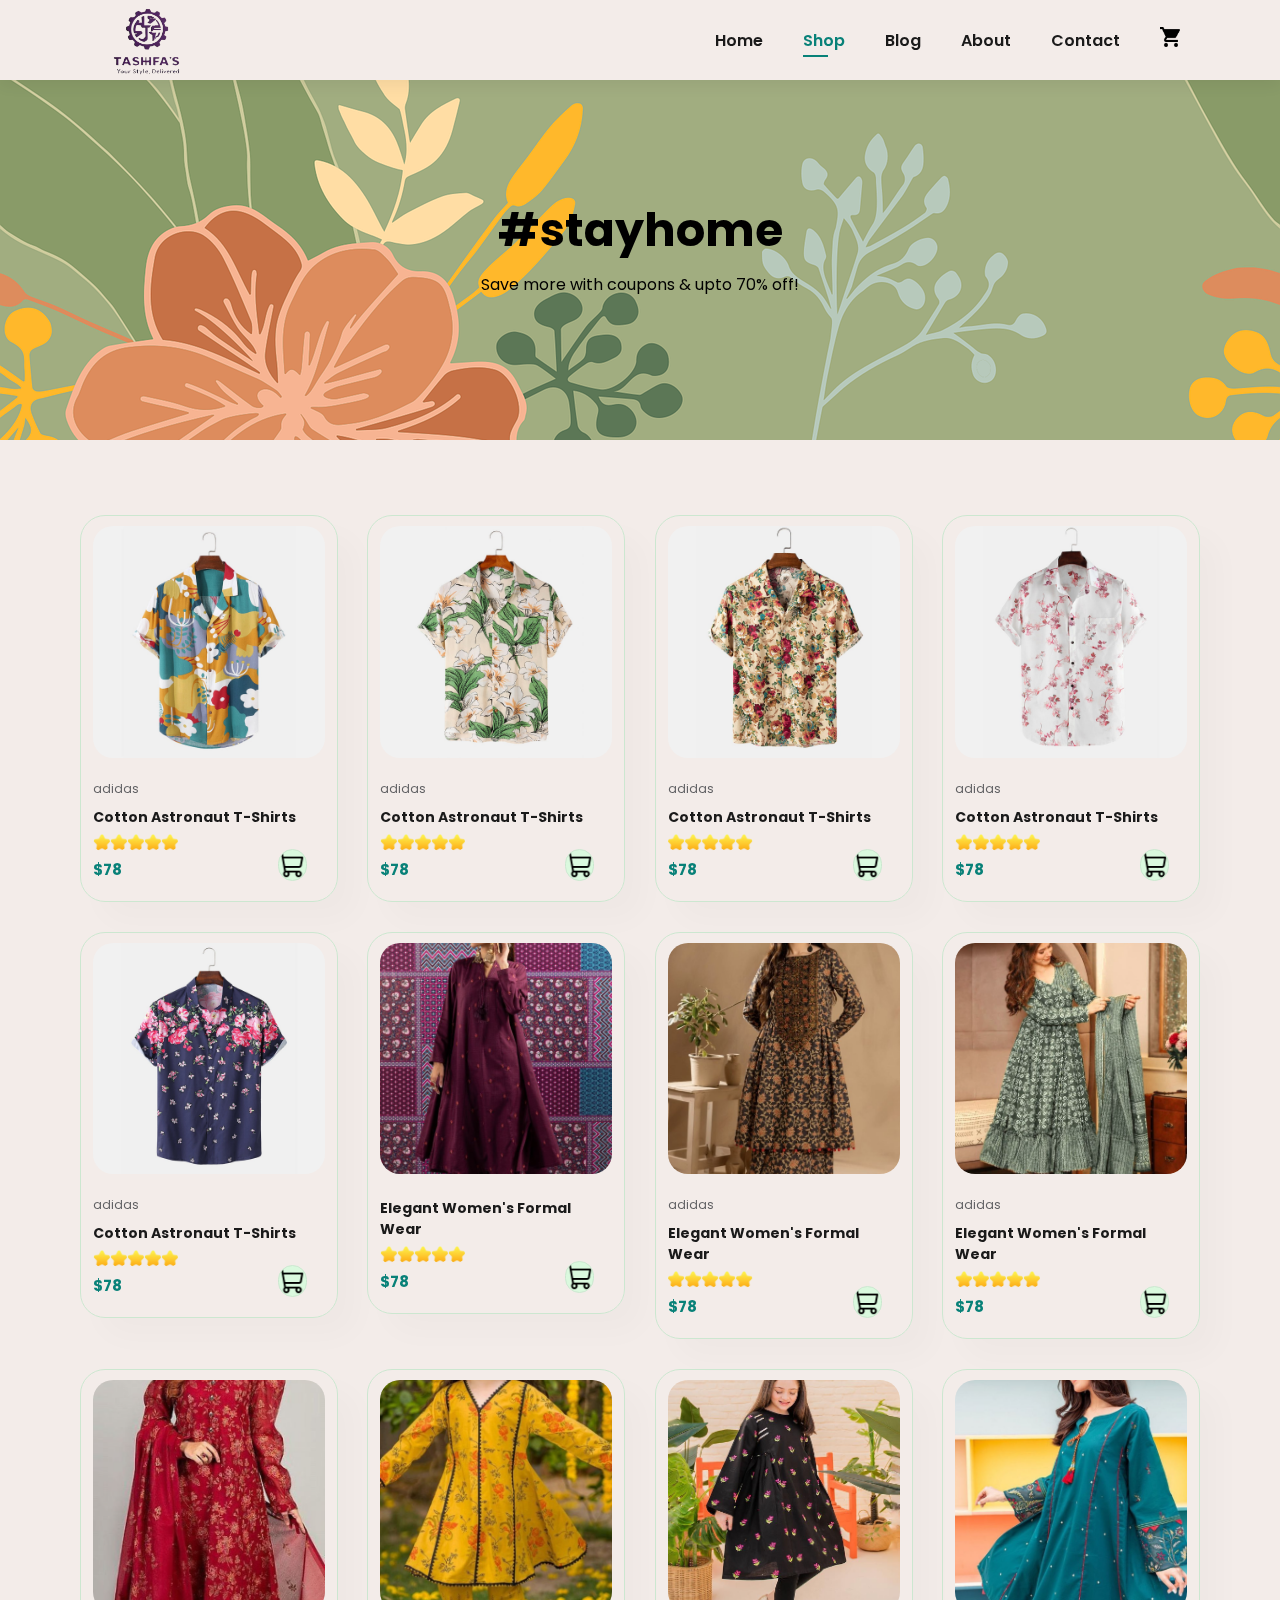
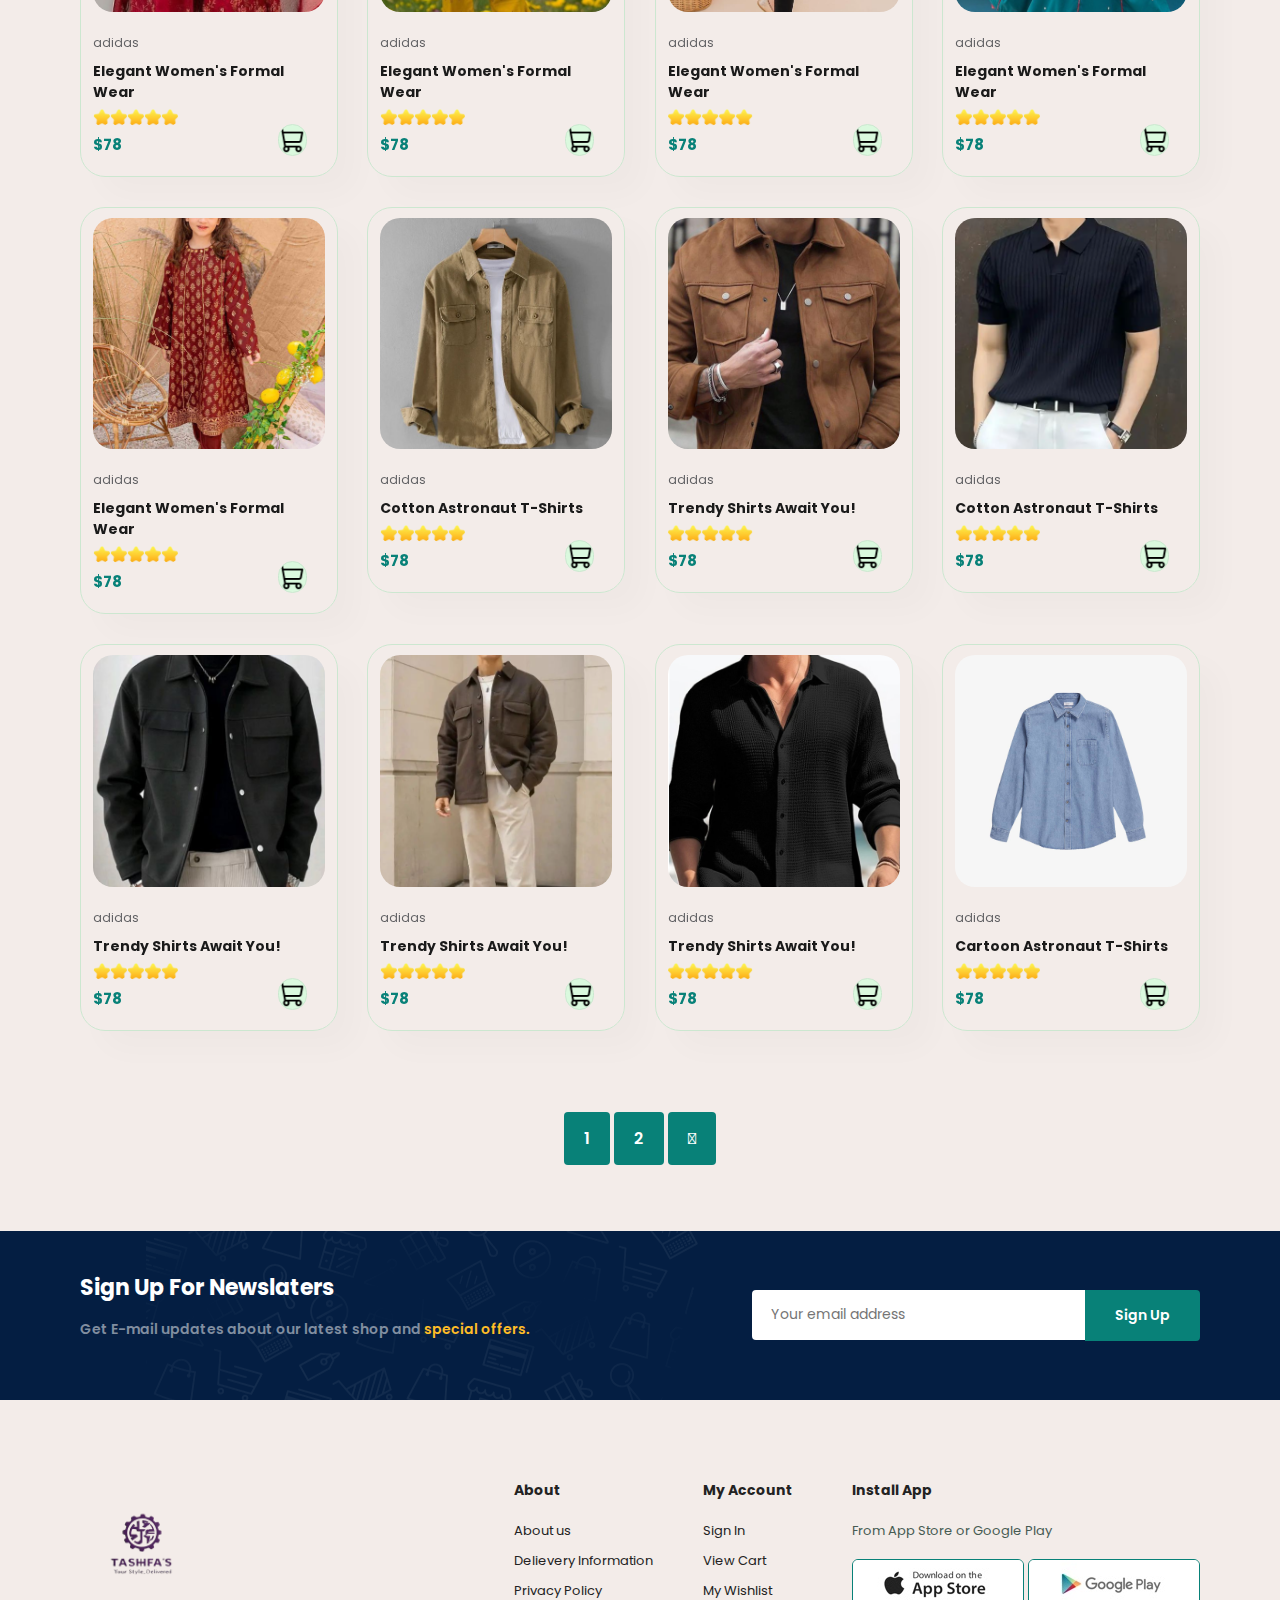
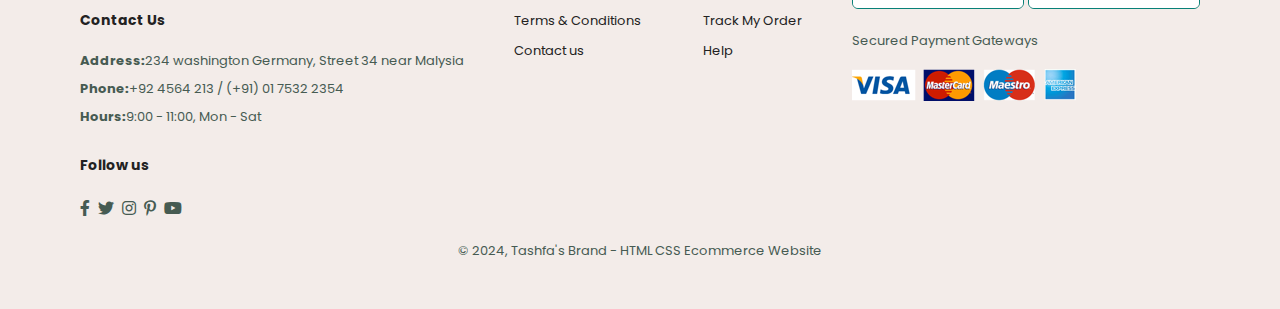
<file: shop.html>
<!DOCTYPE html>
<html lang="en">

<head>
    <meta charset="UTF-8">
    <meta name="viewport" content="width=device-width, initial-scale=1.0">
    <title>Tashfa's OnlineShopping Website</title>
    <link rel="stylesheet" href="https://pro.fontawesome.com/releases/v5.10.0/css/all.css">
    <link href="https://unpkg.com/aos@2.3.1/dist/aos.css" rel="stylesheet">
    <link rel="stylesheet" href="style.css" />
</head>

<body>
    <section id="header">
        <a href="#"><img src="logo.png" alt="" class="logo"></a>
        <div>
            <ul id="navbar">
                <li><a href="index.html">Home</a></li>
                <li><a class="active" href="shop.html">Shop</a></li>
                <li><a href="blog.html">Blog</a></li>
                <li><a href="about.html">About</a></li>
                <li><a href="contact.html">Contact</a></li>
                <li id="lg-bag"><a href="cart.html"><img src="img/shopcart.png" alt=""></a></li>
                <a href="#" id="close"><i class="far fa-times"></i></a>
            </ul>
        </div>
        <div id="mobile">
            <a href="cart.html"><i class="far fa-shopping-bag"></i></a>
            <i id="bar" class="fas fa-outdent"></i>
        </div>
    </section>
    <section id="page-header">
        <h2 data-aos="fade-down">#stayhome</h2>
        <p data-aos="fade-up">Save more with coupons & upto 70% off!</p>
    </section>
    <section id="product1" class="section-p1" data-aos="fade-up">
        <div class="pro-container">
            <div class="pro" onclick="window.location.href='shopproduct.html';">
                <img src="products/f1.jpg" alt="here is an image">
                <div class="des">
                    <span>adidas</span>
                    <h5>Cotton Astronaut T-Shirts</h5>
                    <div class="star">
                        <img src="img/star.png" alt="img">
                        <img src="img/star.png" alt="img">
                        <img src="img/star.png" alt="img">
                        <img src="img/star.png" alt="img">
                        <img src="img/star.png" alt="img">
                    </div>
                    <h4>$78</h4>
                    <a href="#"><img src="img/card.webp" alt="img"></a>
                </div>
            </div>
            <div class="pro">
                <img src="products/f2.jpg" alt="here is an image">
                <div class="des">
                    <span>adidas</span>
                    <h5>Cotton Astronaut T-Shirts</h5>
                    <div class="star">
                        <img src="img/star.png" alt="img">
                        <img src="img/star.png" alt="img">
                        <img src="img/star.png" alt="img">
                        <img src="img/star.png" alt="img">
                        <img src="img/star.png" alt="img">
                    </div>
                    <h4>$78</h4>
                    <a href="#"><img src="img/card.webp" alt="img"></a>
                </div>
            </div>
            <div class="pro">
                <img src="products/f3.jpg" alt="here is an image">
                <div class="des">
                    <span>adidas</span>
                    <h5>Cotton Astronaut T-Shirts</h5>
                    <div class="star">
                        <img src="img/star.png" alt="img">
                        <img src="img/star.png" alt="img">
                        <img src="img/star.png" alt="img">
                        <img src="img/star.png" alt="img">
                        <img src="img/star.png" alt="img">
                    </div>
                    <h4>$78</h4>
                    <a href="#"><img src="img/card.webp" alt="img"></a>
                </div>
            </div>
            <div class="pro">
                <img src="products/f4.jpg" alt="here is an image">
                <div class="des">
                    <span>adidas</span>
                    <h5>Cotton Astronaut T-Shirts</h5>
                    <div class="star">
                        <img src="img/star.png" alt="img">
                        <img src="img/star.png" alt="img">
                        <img src="img/star.png" alt="img">
                        <img src="img/star.png" alt="img">
                        <img src="img/star.png" alt="img">
                    </div>
                    <h4>$78</h4>
                    <a href="#"><img src="img/card.webp" alt="img"></a>
                </div>
            </div>
            <div class="pro">
                <img src="products/f5.jpg" alt="here is an image">
                <div class="des">
                    <span>adidas</span>
                    <h5>Cotton Astronaut T-Shirts</h5>
                    <div class="star">
                        <img src="img/star.png" alt="img">
                        <img src="img/star.png" alt="img">
                        <img src="img/star.png" alt="img">
                        <img src="img/star.png" alt="img">
                        <img src="img/star.png" alt="img">
                    </div>
                    <h4>$78</h4>
                    <a href="#"><img src="img/card.webp" alt="img"></a>
                </div>
            </div>
            <div class="pro">
                <img src="products/p8.png" alt="here is an image">
                <div class="des">
                    <span></span>
                    <h5>Elegant Women's Formal Wear</h5>
                    <div class="star">
                        <img src="img/star.png" alt="img">
                        <img src="img/star.png" alt="img">
                        <img src="img/star.png" alt="img">
                        <img src="img/star.png" alt="img">
                        <img src="img/star.png" alt="img">
                    </div>
                    <h4>$78</h4>
                    <a href="#"><img src="img/card.webp" alt="img"></a>
                </div>
            </div>
            <div class="pro">
                <img src="products/p10.png" alt="here is an image">
                <div class="des">
                    <span>adidas</span>
                    <h5>Elegant Women's Formal Wear</h5>
                    <div class="star">
                        <img src="img/star.png" alt="img">
                        <img src="img/star.png" alt="img">
                        <img src="img/star.png" alt="img">
                        <img src="img/star.png" alt="img">
                        <img src="img/star.png" alt="img">
                    </div>
                    <h4>$78</h4>
                    <a href="#"><img src="img/card.webp" alt="img"></a>
                </div>
            </div>
            <div class="pro">
                <img src="products/p11.png" alt="here is an image">
                <div class="des">
                    <span>adidas</span>
                    <h5>Elegant Women's Formal Wear</h5>
                    <div class="star">
                        <img src="img/star.png" alt="img">
                        <img src="img/star.png" alt="img">
                        <img src="img/star.png" alt="img">
                        <img src="img/star.png" alt="img">
                        <img src="img/star.png" alt="img">
                    </div>
                    <h4>$78</h4>
                    <a href="#"><img src="img/card.webp" alt="img"></a>
                </div>
            </div>
            <div class="pro">
                <img src="products/p12.png" alt="here is an image">
                <div class="des">
                    <span>adidas</span>
                    <h5>Elegant Women's Formal Wear</h5>
                    <div class="star">
                        <img src="img/star.png" alt="img">
                        <img src="img/star.png" alt="img">
                        <img src="img/star.png" alt="img">
                        <img src="img/star.png" alt="img">
                        <img src="img/star.png" alt="img">
                    </div>
                    <h4>$78</h4>
                    <a href="#"><img src="img/card.webp" alt="img"></a>
                </div>
            </div>
            <div class="pro">
                <img src="products/p14.png" alt="here is an image">
                <div class="des">
                    <span>adidas</span>
                    <h5>Elegant Women's Formal Wear</h5>
                    <div class="star">
                        <img src="img/star.png" alt="img">
                        <img src="img/star.png" alt="img">
                        <img src="img/star.png" alt="img">
                        <img src="img/star.png" alt="img">
                        <img src="img/star.png" alt="img">
                    </div>
                    <h4>$78</h4>
                    <a href="#"><img src="img/card.webp" alt="img"></a>
                </div>
            </div>
            <div class="pro">
                <img src="products/p16.png" alt="here is an image">
                <div class="des">
                    <span>adidas</span>
                    <h5>Elegant Women's Formal Wear</h5>
                    <div class="star">
                        <img src="img/star.png" alt="img">
                        <img src="img/star.png" alt="img">
                        <img src="img/star.png" alt="img">
                        <img src="img/star.png" alt="img">
                        <img src="img/star.png" alt="img">
                    </div>
                    <h4>$78</h4>
                    <a href="#"><img src="img/card.webp" alt="img"></a>
                </div>
            </div>
            <div class="pro">
                <img src="products/p13.png" alt="here is an image">
                <div class="des">
                    <span>adidas</span>
                    <h5>Elegant Women's Formal Wear</h5>
                    <div class="star">
                        <img src="img/star.png" alt="img">
                        <img src="img/star.png" alt="img">
                        <img src="img/star.png" alt="img">
                        <img src="img/star.png" alt="img">
                        <img src="img/star.png" alt="img">
                    </div>
                    <h4>$78</h4>
                    <a href="#"><img src="img/card.webp" alt="img"></a>
                </div>
            </div>
            <div class="pro">
                <img src="products/p15.png" alt="here is an image">
                <div class="des">
                    <span>adidas</span>
                    <h5>Elegant Women's Formal Wear</h5>
                    <div class="star">
                        <img src="img/star.png" alt="img">
                        <img src="img/star.png" alt="img">
                        <img src="img/star.png" alt="img">
                        <img src="img/star.png" alt="img">
                        <img src="img/star.png" alt="img">
                    </div>
                    <h4>$78</h4>
                    <a href="#"><img src="img/card.webp" alt="img"></a>
                </div>
            </div>
            <div class="pro">
                <img src="img/S5.png" alt="here is an image">
                <div class="des">
                    <span>adidas</span>
                    <h5>Cotton Astronaut T-Shirts</h5>
                    <div class="star">
                        <img src="img/star.png" alt="img">
                        <img src="img/star.png" alt="img">
                        <img src="img/star.png" alt="img">
                        <img src="img/star.png" alt="img">
                        <img src="img/star.png" alt="img">
                    </div>
                    <h4>$78</h4>
                    <a href="#"><img src="img/card.webp" alt="img"></a>
                </div>
            </div>
            <div class="pro">
                <img src="products/p4.png" alt="here is an image">
                <div class="des">
                    <span>adidas</span>
                    <h5>Trendy Shirts Await You!</h5>
                    <div class="star">
                        <img src="img/star.png" alt="img">
                        <img src="img/star.png" alt="img">
                        <img src="img/star.png" alt="img">
                        <img src="img/star.png" alt="img">
                        <img src="img/star.png" alt="img">
                    </div>
                    <h4>$78</h4>
                    <a href="#"><img src="img/card.webp" alt="img"></a>
                </div>
            </div>
            <div class="pro">
                <!-- <img src="products/f6.jpg" alt=""> -->
                <img src="products/p5.png" alt="here is an image">
                <div class="des">
                    <span>adidas</span>
                    <h5>Cotton Astronaut T-Shirts</h5>
                    <div class="star">
                        <img src="img/star.png" alt="img">
                        <img src="img/star.png" alt="img">
                        <img src="img/star.png" alt="img">
                        <img src="img/star.png" alt="img">
                        <img src="img/star.png" alt="img">
                    </div>
                    <h4>$78</h4>
                    <a href="#"><img src="img/card.webp" alt="img"></a>
                </div>
            </div>
            <div class="pro">
                <img src="products/p2.png" alt="here is an image">
                <div class="des">
                    <span>adidas</span>
                    <h5>Trendy Shirts Await You!</h5>
                    <div class="star">
                        <img src="img/star.png" alt="img">
                        <img src="img/star.png" alt="img">
                        <img src="img/star.png" alt="img">
                        <img src="img/star.png" alt="img">
                        <img src="img/star.png" alt="img">
                    </div>
                    <h4>$78</h4>
                    <a href="#"><img src="img/card.webp" alt="img"></a>
                </div>
            </div>
            <div class="pro">
                <img src="products/p1.png" alt="here is an image">
                <div class="des">
                    <span>adidas</span>
                    <h5>Trendy Shirts Await You!</h5>
                    <div class="star">
                        <img src="img/star.png" alt="img">
                        <img src="img/star.png" alt="img">
                        <img src="img/star.png" alt="img">
                        <img src="img/star.png" alt="img">
                        <img src="img/star.png" alt="img">
                    </div>
                    <h4>$78</h4>
                    <a href="#"><img src="img/card.webp" alt="img"></a>
                </div>
            </div>
            
               
            <div class="pro">
                <img src="products/n7.png" alt="here is an image">
                <div class="des">
                    <span>adidas</span>
                    <h5>Trendy Shirts Await You!</h5>
                    <div class="star">
                        <img src="img/star.png" alt="img">
                        <img src="img/star.png" alt="img">
                        <img src="img/star.png" alt="img">
                        <img src="img/star.png" alt="img">
                        <img src="img/star.png" alt="img">
                    </div>
                    <h4>$78</h4>
                    <a href="#"><img src="img/card.webp" alt="img"></a>
                </div>
            </div>
                
                <div class="pro">
                    <img src="products/n5.jpg" alt="here is an image">
                    <div class="des">
                        <span>adidas</span>
                        <h5>Cartoon Astronaut T-Shirts</h5>
                        <div class="star">
                            <img src="img/star.png" alt="img">
                            <img src="img/star.png" alt="img">
                            <img src="img/star.png" alt="img">
                            <img src="img/star.png" alt="img">
                            <img src="img/star.png" alt="img">
                        </div>
                        <h4>$78</h4>
                        <a href="#"><img src="img/card.webp" alt="img"></a>
                    </div>
                </div>
               
            </div>
    </section>
    <section id="pagination" class="section-p1">
        <a href="#">1</a>
        <a href="#">2</a>
        <a href="#"><i class="fal fa-long-arrow-alt-right"></i></a>
    </section>
    <section id="newslater" class="section-p1 section-m1">
        <div class="newstext">
            <h4>Sign Up For Newslaters</h4>
            <p>Get E-mail updates about our latest shop and <span>special offers.</span></p>
        </div>
        <form action="" class="form">
            <input type="email" placeholder="Your email address" required>
            <button type="submit" class="normal">Sign Up</button>
    </form>
    </section>
    <footer class="section-p1">
        <div class="col">
            <img src="logo.png" alt="logo" class="logo" height="120px">
            <h4>Contact Us</h4>
            <p><strong>Address:</strong>234 washington Germany, Street 34 near Malysia</p>
            <p><strong>Phone:</strong>+92 4564 213 / (+91) 01 7532 2354</p>
            <p><strong>Hours:</strong>9:00 - 11:00, Mon - Sat</p>
            <div class="follow">
                <h4>Follow us</h4>
                <div class="icons">
                    <i class="fab fa-facebook-f"></i>
                    <i class="fab fa-twitter"></i>
                    <i class="fab fa-instagram"></i>
                    <i class="fab fa-pinterest-p"></i>
                    <i class="fab fa-youtube"></i>
                </div>
            </div>
        </div>
        <div class="col">
            <h4>About</h4>
            <a href="about.html">About us</a>
            <a href="#">Delievery Information</a>
            <a href="#">Privacy Policy</a>
            <a href="#">Terms & Conditions</a>
            <a href="contact.html">Contact us</a>
        </div>

        <div class="col">
            <h4>My Account</h4>
            <a href="#">Sign In</a>
            <a href="">View Cart</a>
            <a href="#">My Wishlist</a>
            <a href="#">Track My Order</a>
            <a href="#">Help</a>
        </div>

        <div class="col install">
            <h4>Install App</h4>
            <p>From App Store or Google Play</p>
            <div class="row">
                <img src="img/pay/app.jpg" alt="img">
                <img src="img/pay/play.jpg" alt="img">
            </div>
            <p>Secured Payment Gateways</p>
            <img src="img/pay/pay.png" alt="img">
        </div>

        <div class="copyright">
            <p>&copy; 2024, Tashfa's Brand - HTML CSS Ecommerce Website</p>
        </div>

    </footer>
    <script src="script.js"></script>
    <script src="https://unpkg.com/aos@2.3.1/dist/aos.js"></script>
    <script>
        AOS.init();
      </script>
</body>

</html>
</file>
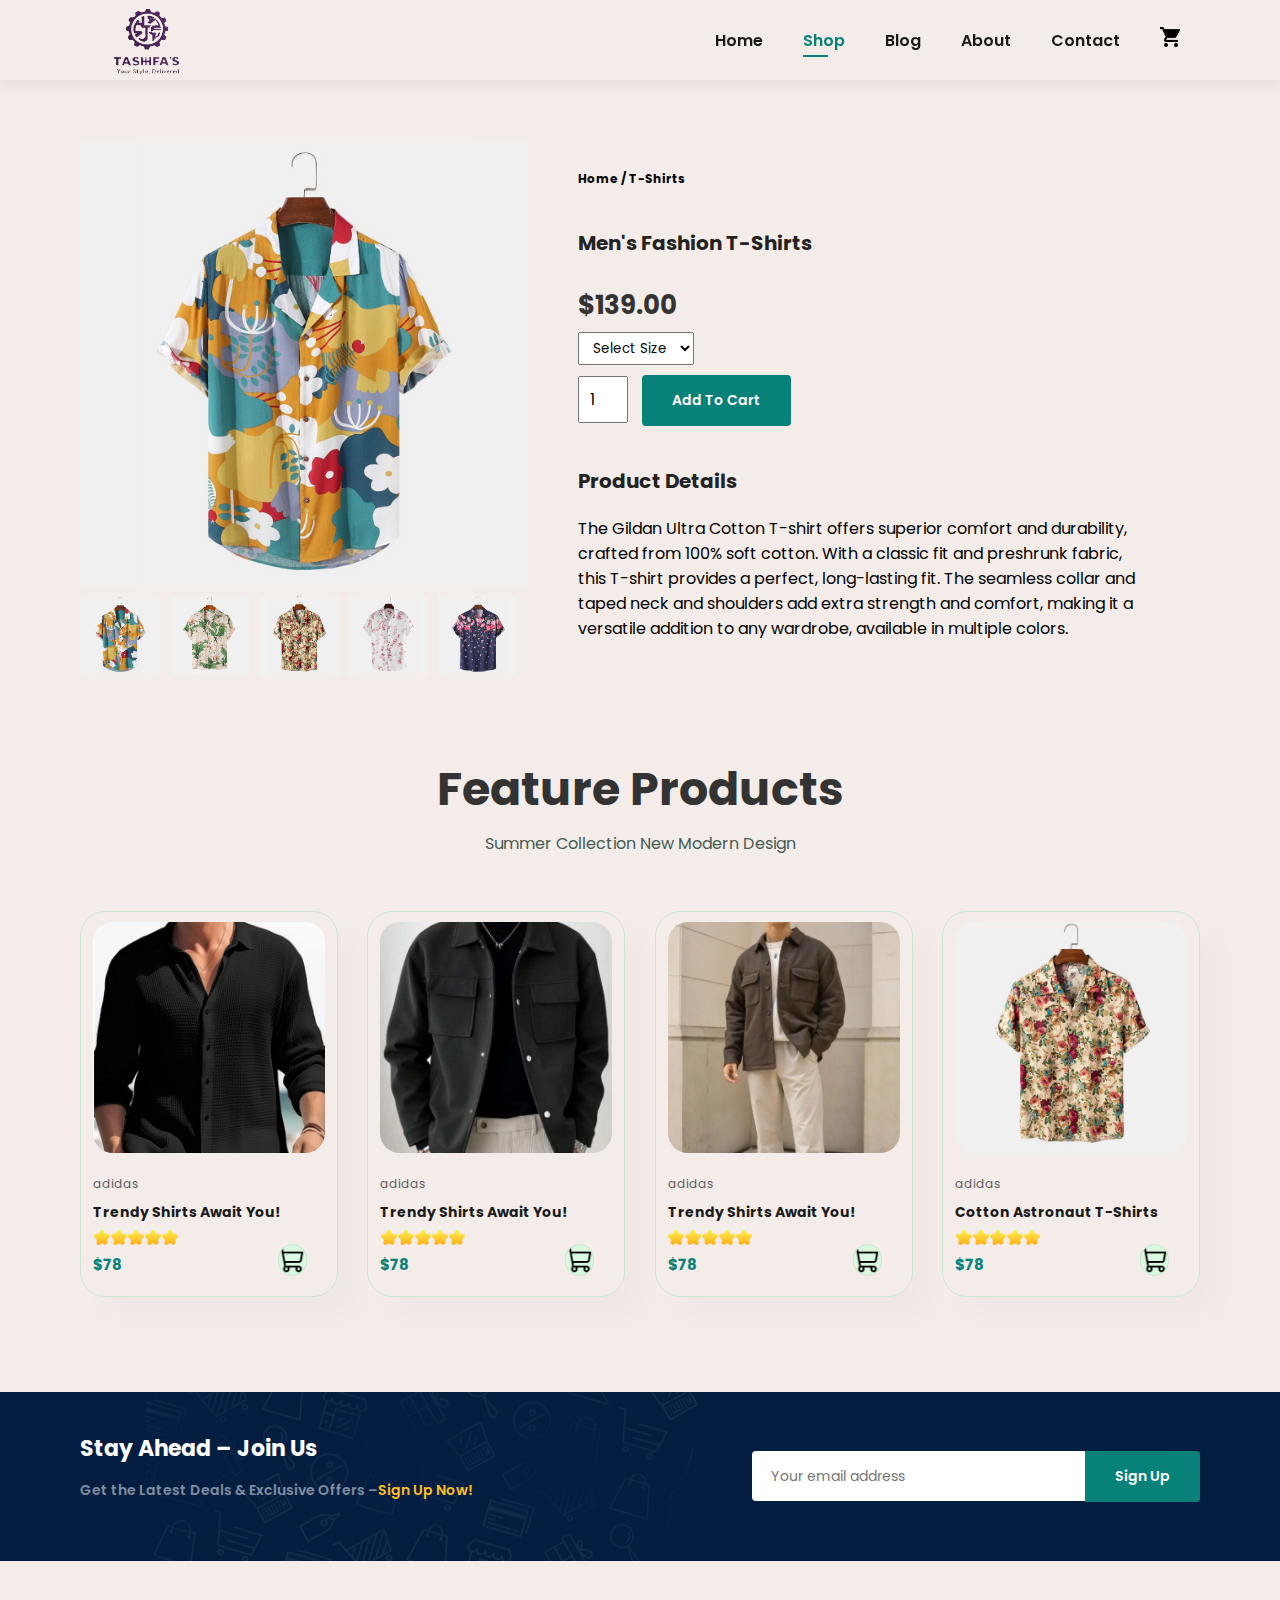
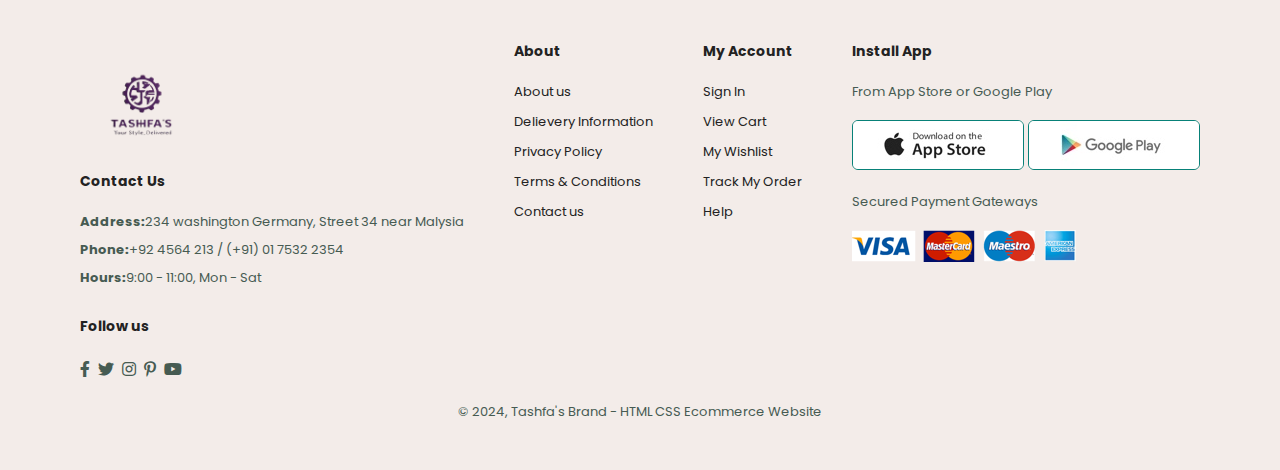
<file: shopproduct.html>
<!DOCTYPE html>
<html lang="en">

<head>
    <meta charset="UTF-8">
    <meta name="viewport" content="width=device-width, initial-scale=1.0">
    <title>Tashfa's OnlineShopping Website</title>
    <link rel="stylesheet" href="https://pro.fontawesome.com/releases/v5.10.0/css/all.css">
    <link href="https://unpkg.com/aos@2.3.1/dist/aos.css" rel="stylesheet">
    <link rel="stylesheet" href="style.css" />
</head>

<body>
    <section id="header">
        <a href="#"><img src="logo.png" alt="logo" class="logo"></a>
        <div>
            <ul id="navbar">
                <li><a href="index.html">Home</a></li>
                <li><a class="active" href="shop.html">Shop</a></li>
                <li><a href="blog.html">Blog</a></li>
                <li><a href="about.html">About</a></li>
                <li><a href="contact.html">Contact</a></li>
                <li id="lg-bag"><a href="cart.html"><img src="img/shopcart.png" alt="img"></a></li>
                <a href="#" id="close"><i class="far fa-times"></i></a>
            </ul>
        </div>
        <div id="mobile">
            <a href="cart.html"><i class="far fa-shopping-bag"></i></a>
            <i id="bar" class="fas fa-outdent"></i>
        </div>
    </section>
    <section id="prodetails" class="section-p1">
         <div class="single-pro-img">
            <img src="products/f1.jpg" width="100%" id="main-img" alt="here is an image">
            <div class="small-img-group">
                <div class="small-img-col">
                    <img src="products/f1.jpg" width="100%" class="small-img" alt="here is an image">
                </div>
                <div class="small-img-col">
                    <img src="products/f2.jpg" width="100%" class="small-img" alt="here is an image">
                </div>
                <div class="small-img-col">
                    <img src="products/f3.jpg" width="100%" class="small-img" alt="here is an image">
                </div>
                <div class="small-img-col">
                    <img src="products/f4.jpg" width="100%" class="small-img" alt="here is an image">
                </div>
                <div class="small-img-col">
                    <img src="products/f5.jpg" width="100%" class="small-img" alt="here is an image">
                </div>
            </div>
         </div>
         <div class="single-pro-details">
            <h6>Home / T-Shirts</h6>
            <h4>Men's Fashion T-Shirts</h4>
            <h2>$139.00</h2>
            <select>
                <option>Select Size</option>
                <option> XL</option>
                <option>XXL</option>
                <option>Small</option>
                <option>Large</option>
            </select>
            <input type="number" value="1">
            <button class="normal">Add To Cart</button>
            <h4>Product Details</h4>
            <span>
                The Gildan Ultra Cotton T-shirt offers superior comfort and durability, crafted from 100% soft cotton. With a classic fit and preshrunk fabric, this T-shirt provides a perfect, long-lasting fit. The seamless collar and taped neck and shoulders add extra strength and comfort, making it a versatile addition to any wardrobe, available in multiple colors. 
            </span>
         </div>
    </section>

    <section id="product1" class="section-p1">
        <h2>Feature Products</h2>
        <p>Summer Collection New Modern Design</p>
        <div class="pro-container">
            <div class="pro">
                <img src="products/n7.png" alt="here is an image">
                <div class="des">
                    <span>adidas</span>
                    <h5>Trendy Shirts Await You!</h5>
                    <div class="star">
                        <img src="img/star.png" alt="img">
                        <img src="img/star.png" alt="img">
                        <img src="img/star.png" alt="img">
                        <img src="img/star.png" alt="img">
                        <img src="img/star.png" alt="img">
                    </div>
                    <h4>$78</h4>
                    <a href="#"><img src="img/card.webp" alt="img"></a>
                </div>
            </div>
            <div class="pro">
                <img src="products/p2.png" alt="here is an image">
                <div class="des">
                    <span>adidas</span>
                    <h5>Trendy Shirts Await You!</h5>
                    <div class="star">
                        <img src="img/star.png" alt="img">
                        <img src="img/star.png" alt="img">
                        <img src="img/star.png" alt="img">
                        <img src="img/star.png" alt="img">
                        <img src="img/star.png" alt="img">
                    </div>
                    <h4>$78</h4>
                    <a href="#"><img src="img/card.webp" alt="img"></a>
                </div>
            </div>
            <div class="pro">
                <img src="products/p1.png" alt="here is an image">
                <div class="des">
                    <span>adidas</span>
                    <h5>Trendy Shirts Await You!</h5>
                    <div class="star">
                        <img src="img/star.png" alt="img">
                        <img src="img/star.png" alt="img">
                        <img src="img/star.png" alt="img">
                        <img src="img/star.png" alt="img">
                        <img src="img/star.png" alt="img">
                    </div>
                    <h4>$78</h4>
                    <a href="#"><img src="img/card.webp" alt="img"></a>
                </div>
            </div>
            <div class="pro">
                <img src="products/f3.jpg" alt="here is an image">
                <div class="des">
                    <span>adidas</span>
                    <h5>Cotton Astronaut T-Shirts</h5>
                    <div class="star">
                        <img src="img/star.png" alt="img">
                        <img src="img/star.png" alt="img">
                        <img src="img/star.png" alt="img">
                        <img src="img/star.png" alt="img">
                        <img src="img/star.png" alt="img">
                    </div>
                    <h4>$78</h4>
                    <a href="#"><img src="img/card.webp" alt="img"></a>
                </div>
            </div>
    </section>
    <section id="newslater" class="section-p1 section-m1">
        <div class="newstext">
            <h4>Stay Ahead – Join Us</h4>
            <p>Get the Latest Deals & Exclusive Offers –<span>Sign Up Now!</span></p>
        </div>
        <form action="" class="form">
            <input type="email" placeholder="Your email address" required>
            <button type="submit" class="normal">Sign Up</button>
    </form>
    </section>
    <footer class="section-p1">
        <div class="col">
            <img src="logo.png" alt="logo" class="logo" height="120px">
            <h4>Contact Us</h4>
            <p><strong>Address:</strong>234 washington Germany, Street 34 near Malysia</p>
            <p><strong>Phone:</strong>+92 4564 213 / (+91) 01 7532 2354</p>
            <p><strong>Hours:</strong>9:00 - 11:00, Mon - Sat</p>
            <div class="follow">
                <h4>Follow us</h4>
                <div class="icons">
                    <i class="fab fa-facebook-f"></i>
                    <i class="fab fa-twitter"></i>
                    <i class="fab fa-instagram"></i>
                    <i class="fab fa-pinterest-p"></i>
                    <i class="fab fa-youtube"></i>
                </div>
            </div>
        </div>
        <div class="col">
            <h4>About</h4>
            <a href="about.html">About us</a>
            <a href="#">Delievery Information</a>
            <a href="#">Privacy Policy</a>
            <a href="#">Terms & Conditions</a>
            <a href="contact.html">Contact us</a>
        </div>

        <div class="col">
            <h4>My Account</h4>
            <a href="#">Sign In</a>
            <a href="#">View Cart</a>
            <a href="#">My Wishlist</a>
            <a href="#">Track My Order</a>
            <a href="#">Help</a>
        </div>

        <div class="col install">
            <h4>Install App</h4>
            <p>From App Store or Google Play</p>
            <div class="row">
                <img src="img/pay/app.jpg" alt="img">
                <img src="img/pay/play.jpg" alt="img">
            </div>
            <p>Secured Payment Gateways</p>
            <img src="img/pay/pay.png" alt="img">
        </div>

        <div class="copyright">
            <p>&copy; 2024, Tashfa's Brand - HTML CSS Ecommerce Website</p>
        </div>

    </footer>

   <script>
    let Mainimg = document.getElementById("main-img");
    let smallimg = document.getElementsByClassName("small-img");

    smallimg[0].onclick = function(){
        Mainimg.src = smallimg[0].src;
    }
    smallimg[1].onclick = function(){
        Mainimg.src = smallimg[1].src;
    }
    smallimg[2].onclick = function(){
        Mainimg.src = smallimg[2].src;
    }
    smallimg[3].onclick = function(){
        Mainimg.src = smallimg[3].src;
    }
    smallimg[4].onclick = function(){
        Mainimg.src = smallimg[4].src;
    }

   </script>

    <script src="script.js"></script>
</body>

</html>
</file>
<file: style.css>
@import url('https://fonts.googleapis.com/css2?family=Bungee&family=Bungee+Tint&family=Fleur+De+Leah&family=Italianno&family=Poppins:ital,wght@0,100;0,200;0,300;0,400;0,500;0,600;0,700;0,800;0,900;1,100;1,200;1,300;1,400;1,500;1,600;1,700;1,800;1,900&family=Roboto:ital,wght@0,100;0,300;0,400;0,500;0,700;0,900;1,100;1,300;1,400;1,500;1,700;1,900&display=swap');

* {
    margin: 0;
    padding: 0;
    box-sizing: border-box;
    font-family: "poppins";
}

html {
    scroll-behavior: smooth;
}

h1 {
    font-size: 50px;
    line-height: 64px;
    color: #222;
}

h2 {
    font-size: 46px;
    line-height: 54px;
    color: #333;
}

h4 {
    font-size: 20px;
    color: #222;
}

h6 {
    font-weight: 700;
    font-size: 12px;
}

p {
    font-size: 16px;
    color: #465b52;
    margin: 15px 0 20px 0;
}

.section-p1 {
    padding: 40px 80px;
}

.section-m1 {
    margin: 40px 0;
}

button.normal {
    padding: 15px 30px;
    font-size: 14px;
    font-weight: 600;
    color: #000;
    background-color: #fff;
    border-radius: 4px;
    cursor: pointer;
    border: none;
    outline: none;
    transition: 0.2s;
}

button.white {
    padding: 11px 18px;
    font-size: 13px;
    font-weight: 600;
    color: #fff;
    background-color: transparent;
    cursor: pointer;
    border: 1px solid #fff;
    outline: none;
    transition: 0.2s;
}

body {
    width: 100%;
    overflow-x: hidden;
    background: #f3ece9;
}

#header {
    height: 80px;
    display: flex;
    align-items: center;
    justify-content: space-between;
    padding: 20px 80px;
    /* background: #f3ece9;  */
    background: #f3ece9;
    box-shadow: 0 5px 15px rgba(0, 0, 0, 0.06);
    z-index: 999;
    position: sticky;
    top: 0;
    left: 0;
}


#navbar {
    display: flex;
    align-items: center;
    justify-content: center;

}

#header .logo {
    height: 130px;
}

#navbar li {
    list-style-type: none;
    padding: 0 20px;
    position: relative;
}

#navbar li a {
    text-decoration: none;
    font-size: 16px;
    font-weight: 600;
    color: #1a1a1a;
    transition: 0.3s ease;
}

#navbar li a img {
    height: 20px;
}

#navbar li a:hover,
#navbar li a.active {
    color: #088178;
}

#navbar li a.active::after,
#navbar li a:hover::after {
    content: "";
    width: 30%;
    height: 2px;
    background: #088178;
    position: absolute;
    bottom: -4px;
    left: 20px;
}

#mobile {
    display: none;
    align-items: center;
}

#close {
    display: none;
}

/* Home page */
#hero {
    background-image: url(img/hero1.png);
    height: 90vh;
    width: 100%;
    background-size: cover;
    background-position: center center;
    background-position: top 15% right -300%;
    background-repeat: no-repeat;
    padding: 0 80px;
    display: flex;
    align-items: flex-start;
    justify-content: center;
    flex-direction: column;
}

#hero h4.content {
    padding-bottom: 15px;
    opacity: 0;
    animation: animate 1s ease-in-out 0.3s forwards;
}

#hero h2.head {
    font-size: 43px;
    opacity: 0;
    animation: animate 1s ease-in-out 0.6s forwards;
}

#hero h1.title {
    color: #088178;
    opacity: 0;
    animation: animate 1s ease-in-out 0.9s forwards;
}

#hero p.desc {
    opacity: 0;
    animation: animate 1s ease-in-out 1.2s forwards;
}

#hero button {
    background-color: rgb(250, 227, 231);
    border: 0;
    color: #088178;
    padding: 11px 22px 14px 21px;
    background-repeat: no-repeat;
    cursor: pointer;
    font-weight: 700;
    font-size: 19px;
    border-radius: 7px;
    opacity: 0;
    animation: animate 1s ease-in-out 1.6s forwards;
}

@keyframes animate {
    from {
        opacity: 0;
        transform: translate(-50%, 0);
        filter: blur(33px);
    }

    to {
        opacity: 1;
        transform: translate(0);
        filter: blur(0);
    }
}

/* feature section */
#feature {
    display: flex;
    align-items: center;
    justify-content: space-between;
    flex-wrap: wrap;
}

/* #feature */
#feature .fe-box {
    width: 180px;
    height: 200px;
    text-align: center;
    padding: 25px 15px;
    box-shadow: 20px 20px 34px rgba(0, 0, 0, 0.03);
    border: 1px solid #cce7d0;
    border-radius: 4px;
    margin: 15px 0;
    transition: 0.3s;
}

#feature .fe-box img {
    width: 180px;
    height: 120px;
}

#feature .fe-box:hover {
    box-shadow: 10px 10px 54px rgba(70, 62, 221, 0.2);
    scale: 1.1;
}

#feature .fe-box img {
    width: 100%;
    margin-bottom: 10px;
}

#feature .fe-box h6 {
    display: inline-block;
    padding: 9px 8px 6px 8px;
    line-height: 1;
    border-radius: 4px;
    color: #088178;
    background-color: #fddde4;
}

#feature .fe-box:nth-child(2) h6 {
    background-color: #cdebbc;
}

#feature .fe-box:nth-child(3) h6 {
    background-color: #d1e8f2;
}

#feature .fe-box:nth-child(4) h6 {
    background-color: #cdd4f8;
}

#feature .fe-box:nth-child(5) h6 {
    background-color: #f6dbf6;
}

#feature .fe-box:nth-child(6) h6 {
    background-color: #fff2e5;
}

#product1 {
    text-align: center;
}

#product1 .pro-container {
    display: flex;
    justify-content: space-between;
    padding-top: 20px;
    flex-wrap: wrap;
}

#product1 .pro {
    width: 23%;
    height: 35%;
    min-width: 250px;
    padding: 10px 12px;
    border: 1px solid #cce7d0;
    border-radius: 25px;
    cursor: pointer;
    box-shadow: 20px 20px 30px rgba(0, 0, 0, 0.02);
    margin: 15px 0;
    position: relative;
    transition: 0.2s ease;
}

#product1 .pro:hover {
    box-shadow: 20px 20px 30px rgba(0, 0, 0, 0.06);
}

#product1 .pro img {
    object-fit: cover;
    width: 100%;
    /* height: 200px; Fixed height for uniformity */
    border-radius: 20px;
    aspect-ratio: 1/1;
}

#product1 .pro .des {
    text-align: start;
    padding: 10px 0;
}

#product1 .pro .des span {
    color: #606063;
    font-size: 12px;
}

#product1 .pro .des h5 {
    padding-top: 7px;
    color: #1a1a1a;
    font-size: 14px;
}

#product1 .pro .des .star {
    display: flex;
    padding-top: 5px;
}

#product1 .pro .des .star img {
    height: 18px;
    width: 17px;
}

#product1 .pro .des h4 {
    padding-top: 7px;
    font-size: 15px;
    font-weight: 700;
    color: #088178;
}

#product1 .pro .des a img {
    height: 32px;
    width: 29px;
    border: 1px solid #cce7d0;
    background-color: #daf9de;
    position: absolute;
    bottom: 20px;
    right: 30px;
}

/* banner */
#banner {
    display: flex;
    flex-direction: column;
    justify-content: center;
    align-items: center;
    text-align: center;
    background-image: url(img/banner/b2.png);
    object-fit: cover;
    width: 100%;
    height: 40vh;
    background-size: cover;
    background-position: center;
}

#banner h4 {
    color: #fff;
    font-size: 16px;
}

#banner h2 {
    color: #fff;
    font-size: 30px;
    padding: 10px 0;
}

#banner h2 span {
    color: #f03c3c;
}

#banner button:hover {
    background-color: #088178;
    color: #fff;
}

/* Another banner */
#sm-banner {
    display: flex;
    justify-content: space-between;
    flex-wrap: wrap;
}

#sm-banner .banner-box {
    display: flex;
    flex-direction: column;
    justify-content: center;
    align-items: flex-start;
    padding: 30px;
    background-image: url(img/banner/sm-banner1.webp);
    border-radius: 16px;
    width: 580px;
    height: 50vh;
    background-size: cover;
    background-position: center;
}

#sm-banner .banner-box2 {
    border-radius: 16px;
    background-image: url(img/banner/sm-banner2.avif);
}

#sm-banner h4 {
    color: #fff;
    font-size: 20px;
    font-weight: 300;
}

#sm-banner h2 {
    color: #fff;
    font-size: 28px;
    font-weight: 800;
}

#sm-banner span {
    color: #fff;
    font-size: 14px;
    font-weight: 500;
    padding-bottom: 15px;
}

#sm-banner .banner-box:hover button {
    background-color: #088178;
    border: 1px solid #088178;
}

#banner3 {
    display: flex;
    justify-content: space-between;
    flex-wrap: wrap;
    padding: 0 80px;
}

#banner3 .banner-box {
    display: flex;
    flex-direction: column;
    justify-content: center;
    align-items: flex-start;
    padding: 20px;
    background-image: url(img/banner/b7.jpg);
    min-width: 30%;
    border-radius: 16px;
    height: 30vh;
    background-size: cover;
    background-position: center;
    margin-bottom: 20px;
}

#banner3 .banner2 {
    background-image: url(img/banner/banner.png);
}

#banner3 .banner3 {
    background-image: url(img/banner/b18.jpg);
}

#banner3 h2 {
    color: #fff;
    font-size: 22px;
    font-weight: 900;
}

#banner3 h3 {
    color: #eb2d2d;
    font-size: 15px;
    font-weight: 800;
}

/* newslater */
#newslater {
    display: flex;
    justify-content: space-between;
    flex-wrap: wrap;
    align-items: center;
    background-image: url(img/banner/b14.png);
    background-repeat: no-repeat;
    background-position: 20% 30%;
    background-color: #041e42;
}

#newslater h4 {
    font-size: 22px;
    font-weight: 700;
    color: #fff;
}

#newslater p {
    font-size: 14px;
    font-weight: 600;
    color: #818ea0;
}

#newslater p span {
    color: #ffbd27;
}

#newslater .form {
    display: flex;
    width: 40%;
}

#newslater input {
    height: 3.125rem;
    padding: 0 1.25em;
    font-size: 14px;
    width: 100%;
    border: 1px solid transparent;
    border-radius: 4px;
    outline: none;
    border-top-right-radius: 0;
    border-bottom-right-radius: 0;
}

#newslater button {
    background-color: #088178;
    color: #fff;
    white-space: nowrap;
    border-top-left-radius: 0;
    border-bottom-left-radius: 0;
}

/* footer */
footer {
    display: flex;
    flex-wrap: wrap;
    justify-content: space-between;
}

footer .col {
    display: flex;
    flex-direction: column;
    align-items: flex-start;
    margin-bottom: 20px;
}

footer .logo {
    margin-bottom: 10px;
}

footer h4 {
    font-size: 14px;
    padding-bottom: 20px;
}

footer p {
    font-size: 13px;
    margin: 0 0 8px 0;
}

footer a {
    font-size: 13px;
    text-decoration: none;
    margin-bottom: 10px;
    color: #222;
}

footer .follow {
    margin-top: 20px;
}

footer .follow i {
    color: #465b52;
    padding-right: 4px;
    cursor: pointer;
}

footer .install .row img {
    border: 1px solid #088178;
    border-radius: 6px;

}

footer .install img {
    margin: 10px 0 15px 0;
}

footer .follow i:hover,
footer a:hover {
    color: #088178;
}

footer .copyright {
    width: 100%;
    text-align: center;
}

/* shop page */

#page-header {
    background-image: url(img/banner/b19.webp);
    width: 100%;
    height: 40vh;
    background-size: cover;
    display: flex;
    justify-content: center;
    align-items: center;
    text-align: center;
    flex-direction: column;
    padding: 14px;
}

#page-header h2,
#page-header p {
    color: #000;
}

#pagination {
    text-align: center;
}

#pagination a {
    text-decoration: none;
    background-color: #088178;
    padding: 15px 20px;
    border-radius: 4px;
    color: #fff;
    font-weight: 600;
}

#pagination a i {
    font-size: 16px;
    font-weight: 600;
}

/* single product page */

#prodetails {
    display: flex;
    margin-top: 20px;
}

#prodetails .single-pro-img {
    width: 40%;
    margin-right: 50px;
}

.small-img-group {
    display: flex;
    justify-content: space-between;
}

.small-img-col {
    /* flex-basis: 24%; */
    margin-right: 10px;
    cursor: pointer;
}

#prodetails .single-pro-details {
    width: 50%;
    padding-top: 30px;
}

#prodetails .single-pro-details h4 {
    padding: 40px 0 20px 0;
}

#prodetails .single-pro-details h2 {
    font-size: 26px;
}

#prodetails .single-pro-details select {
    display: block;
    padding: 5px 10px;
    margin-bottom: 10px;
}

#prodetails .single-pro-details input {
    width: 50px;
    height: 47px;
    padding-left: 10px;
    font-size: 16px;
    margin-right: 10px;
}

#prodetails .single-pro-details button {
    background-color: #088178;
    color: #fff;
}

#prodetails .single-pro-details span {
    line-height: 25px;
}

/* blog page */

#page-header.blog-header {
    background-image: url(img/banner/b19.webp)
}

#blog {
    padding: 150px 150px 0 150px;
}

#blog .blog-box {
    display: flex;
    align-items: center;
    position: relative;
    padding-bottom: 90px;
    width: 100%;
}

#blog .blog-img {
    width: 50%;
    margin-right: 40px;
}

#blog img {
    width: 100%;
    height: 300px;
    object-fit: cover;
}

#blog .blog-details {
    width: 50%;
}

#blog .blog-details a {
    text-decoration: none;
    font-size: 12px;
    color: #000;
    font-weight: 700;
    transition: 0.3s;
}

#blog .blog-details a:hover {
    color: #088178;
}

#blog .blog-box h1 {
    position: absolute;
    top: -40px;
    left: 0;
    font-size: 72px;
    font-weight: 700;
    color: #cdd4dd;
    z-index: -1;
}

/* about page */
#page-header.about-header {
    background-image: url(img/about.avif);
}

#about-header {
    display: flex;
    align-items: center;
}

#about-header img {
    height: auto;
    width: 45%;
}

#about-header div {
    padding: 40px;
}

.text {
    background-color: #ccc;
}

#about-app {
    text-align: center;
}

#about-app .video {
    height: 100%;
    width: 70%;
    margin: 30px auto 0 auto;
}

#about-app .video video {
    width: 100%;
    height: 100%;
    border-radius: 20px;
}

/*contact page*/

#contact-details {
    display: flex;
    align-items: center;
    justify-content: space-between;
}

#contact-details .details {
    width: 40%;
}

#contact-details .details span,
#form-details form span {
    font-size: 12px;
}

#contact-details .details h2 {
    font-size: 26px;
    line-height: 35px;
    padding: 20px 0;
}

#contact-details .details h3 {
    font-size: 16px;
    padding-bottom: 15px;
}

#contact-details .details li {
    list-style: none;
    display: flex;
    padding: 10px 0;
}

#contact-details .details li i {
    font-size: 14px;
    padding-right: 22px;
}

#contact-details .details li p {
    font-size: 14px;
    margin: 0;
}

#contact-details .map {
    width: 55%;
    height: 400px;
}

#contact-details .map {
    width: 55%;
    height: 400px;
}

#contact-details .map iframe {
    width: 100%;
    height: 100%;
}

#form-details {
    border: 2px solid #e2e9e1;
    border-radius: 30px;
    display: flex;
    align-items: center;
    justify-content: center;
    width: 70%;
    box-shadow: 10px 10px 20px #9c9999;
    margin: 40px 0px 0 180px;
}

#form-details form {
    width: 100%;
    display: flex;
    flex-direction: column;
    align-items: flex-start;
}

#form-details form input,
#form-details form textarea {
    width: 100%;
    padding: 12px 15px;
    outline: none;
    margin-bottom: 20px;
    border: 1px solid #e2e9e1;
    background-color: #fff;
    border-radius: 13px;
}

#form-details form input:focus,
#form-details form textarea:focus {
    border: 2px solid #088178;
}

#form-details form button {
    background-color: #088178;
    color: #fff;
}

/*cart page*/
#cart {
    overflow-x: auto;
}

#cart table {
    width: 100%;
    border-collapse: collapse;
    table-layout: fixed;
    white-space: nowrap;
}

#cart table img {
    width: 70px;
}

#cart table td:nth-child(1) {
    width: 100px;
    text-align: center;
}

#cart table td:nth-child(2) {
    width: 150px;
    text-align: center;
}

#cart table td:nth-child(3) {
    width: 250px;
    text-align: center;
}

#cart table td:nth-child(4),
#cart table td:nth-child(5),
#cart table td:nth-child(6) {
    width: 150px;
    text-align: center;
}

#cart table td:nth-child(5) input {
    width: 70px;
    padding: 10px 5px 10px 15px;
}

#cart table thead {
    border: 1px solid black;
    background-color: #088178;
    color: #fff;
    border-left: none;
    border-right: none;
}

#cart table thead td {
    font-weight: 700;
    text-transform: uppercase;
    font-size: 13px;
    padding: 18px 0;
}

#cart table tbody tr td {
    padding-top: 15px;
}

#cart table tbody td {
    font-size: 13px;
}

#cart-add {
    display: flex;
    flex-wrap: wrap;
    justify-content: space-between;
}

#coupon {
    width: 50%;
    margin-bottom: 30px;
}

#coupon h3,
#subtotal h3 {
    padding-bottom: 15px;
}

#coupon input {
    padding: 10px 20px;
    outline: none;
    width: 60%;
    margin-right: 10px;
    border: 1px solid #e2e9e1;
}

#coupon button,
#subtotal button {
    background-color: #088178;
    color: #fff;
    padding: 12px 20px;
}

#subtotal {
    width: 50%;
    margin-bottom: 30px;
    padding: 30px;
    border: 1px solid #e2e9e1;
}

#subtotal table {
    border-collapse: collapse;
    margin-bottom: 20px;
    width: 100%;
}

#subtotal table td {
    width: 50%;
    border: 1px solid #e2e9e1;
    padding: 10px;
    font-size: 13px;
}






















/* start media queries */

@media (max-width:799px) {
    .section-p1 {
        padding: 40px 40px;
    }

    #navbar {
        display: flex;
        flex-direction: column;
        align-items: flex-start;
        justify-content: flex-start;
        position: fixed;
        top: 0;
        right: -600px;
        height: 100vh;
        width: 300px;
        background-color: #f3ece9;
        box-shadow: 0 40px 60px rgba(0, 0, 0, 0.1);
        padding: 80px 0 0 10px;
        transition: 0.3s;
    }

    #navbar.active {
        right: 0px;
    }

    #navbar li {
        margin-bottom: 25px;
    }

    #mobile {
        display: flex;
        align-items: center;
    }

    #mobile i {
        color: #1a1a1a;
        font-size: 24px;
        padding-left: 20px;
    }

    #close {
        display: initial;
        position: absolute;
        top: 30px;
        left: 30px;
        color: #222;
        font-size: 24px;
    }

    h2 {
        font-size: 34px !important;
    }

    h1 {
        font-size: 38px;

    }

    #hero button {
        padding: 6px 18px 12px -1px;
        font-size: 14px;
    }

    #lg-bag {
        display: none;
    }

    #hero {
        height: 70vh;
        background-position: 35% !important;
    }

    #feature {
        justify-content: center;
    }

    #feature .fe-box {
        margin: 15px 15px;
    }

    #product1 .pro-container {
        justify-content: center;
    }

    #product1 .pro {
        margin: 15px;
    }

    #banner {
        height: 20vh;
    }

    #sm-banner .banner-box {
        width: 100%;
        height: 30vh;
        margin-bottom: 20px;
    }

    #banner3 {
        padding: 0 40px;
    }

    #banner3 .banner-box {
        width: 28%;
    }

    #newslater .form {
        width: 70%;
    }

    /*contact page*/
    #form-details {
        padding: 40px;
        margin: 0px 120px;
    }
}

@media (max-width: 477px) {
    
    .section-p1 {
        padding: 20px;
    }

    #header {
        padding: 10px 30px;
    }

    h2 {
        font-size: 28px !important;
    }

    h1 {
        font-size: 32px;
    }

    #hero {
        padding: 0 20px;
        background-position: 55%;
    }

    #hero button {
        padding: 8px 14px 8px 16px;
    }

    #feature {
        justify-content: space-between;
    }

    #feature .fe-box {
        width: 155px;
        margin: 0 0 15px 0;
    }

    #product1 .pro {
        width: 100%;
    }

    #banner {
        height: 40vh;
    }

    #sm-banner .banner-box {
        height: 40vh;
    }

    #sm-banner .banner-box2 {
        margin-top: 20px;
    }

    #banner3 {
        padding: 0 20px;
    }

    #banner3 .banner-box {
        width: 100%;
    }

    #newslater {
        padding: 40px 20px;
    }

    #newslater .form {
        width: 100%;
    }

    /* single product page */

    #prodetails {
        display: flex;
        flex-direction: column;
    }

    #prodetails .single-pro-img {
        width: 100%;
        margin-right: 0px;
    }

    #prodetails .single-pro-details {
        width: 100%;
    }

    /* blog page */
    #blog {
        padding: 100px 20px 0 20px;
    }

    #blog .blog-box {
        display: flex;
        flex-direction: column;
        align-items: flex-start;
    }

    #blog .blog-img {
        width: 100%;
        margin-right: 0px;
        margin-bottom: 30px;
    }

    #blog .blog-details {
        width: 100%;
    }

    /*about page*/
    #about-header {
        flex-direction: column;
    }

    #about-header img {
        width: 100%;
        margin-bottom: 20px;
    }

    #about-header div {
        padding: 0px;
    }

    #about-app .video {
        width: 100%;
    }

    /*cart page*/
    #cart-add {
        flex-direction: column;
    }

    #coupon {
        width: 100%;
    }

    #subtotal {
        width: 100%;
        padding: 20px;
    }

    /*contact page*/
    #contact-details {
        flex-direction: column;
    }

    #contact-details .details {
        width: 100%;
    }

    #contact-details .map {
        width: 100%;
    }

    #form-details {
        margin: 0px 25px;
        width: 85%;
    }
}
</file>
